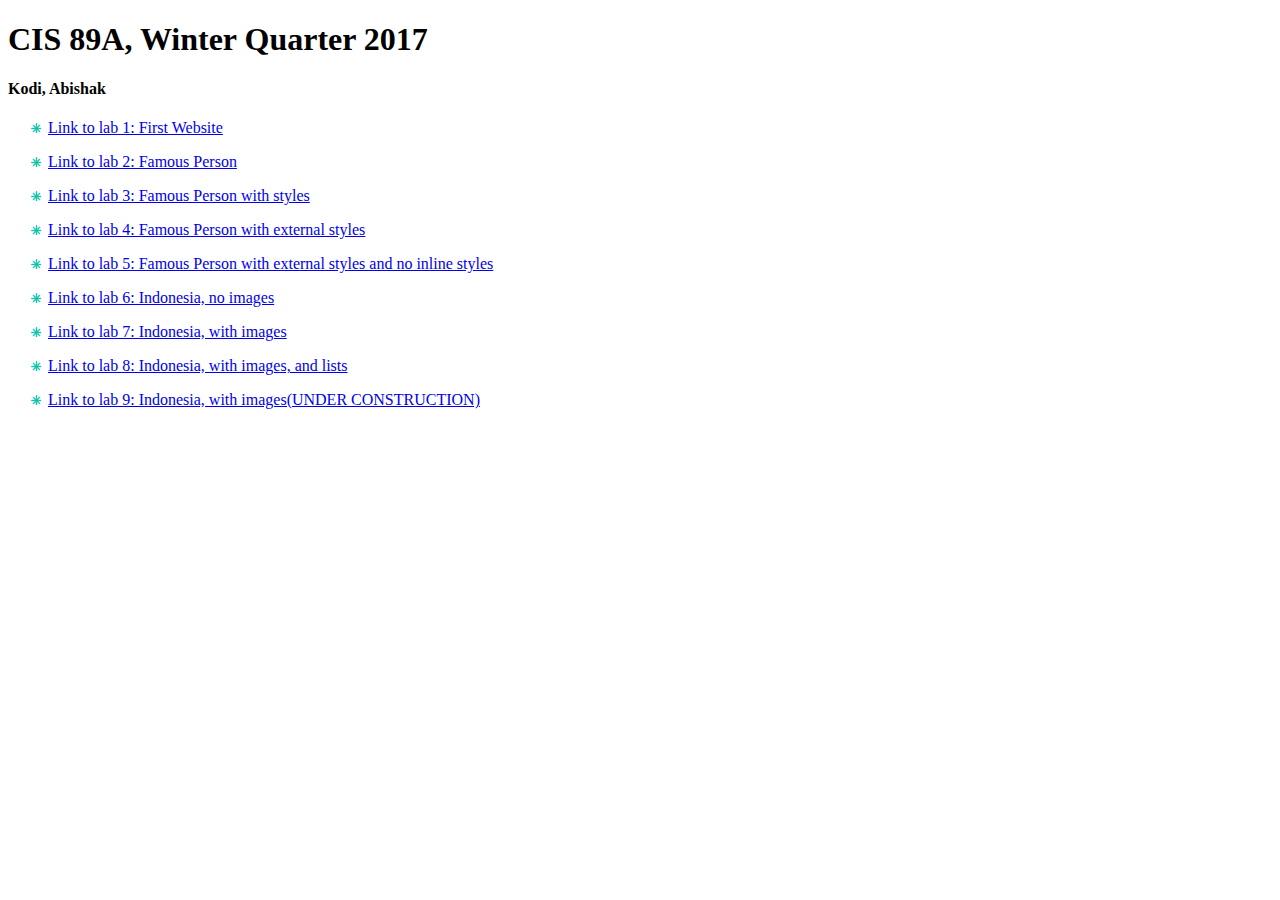
<file: index.html>
<!DOCTYPE html>
<html>
  <head>
    <meta charset="utf-8">
    <title></title>
  </head>
  <body>
<h1>CIS 89A, Winter Quarter 2017</h1>
<h4>Kodi, Abishak </h1>
<ul style="list-style-image:url(./images/starList.png);">
  <li><a href="./lab1.html"><p>Link to lab 1: First Website</p></a></li>
  <li><a href="./lab2.html"><p>Link to lab 2: Famous Person</p></a></li>
  <li><a href="./lab3.html"><p>Link to lab 3: Famous Person with styles</p></a></li>
  <li><a href="./lab4.html"><p>Link to lab 4: Famous Person with external styles</p></a></li>
  <li><a href="./lab5.html"><p>Link to lab 5: Famous Person with external styles and no inline styles</p></a></li>
  <li><a href="./lab6.html"><p>Link to lab 6: Indonesia, no images</p></a></li>
  <li><a href="./lab7.html"><p>Link to lab 7: Indonesia, with images</p></a></li>
  <li><a href="./lab8.html"><p>Link to lab 8: Indonesia, with images, and lists</p></a></li>
  <li><a href="./lab9.html"><p>Link to lab 9: Indonesia, with images(UNDER CONSTRUCTION)</p></a></li>

</ul>







  </body>
</html>
</file>
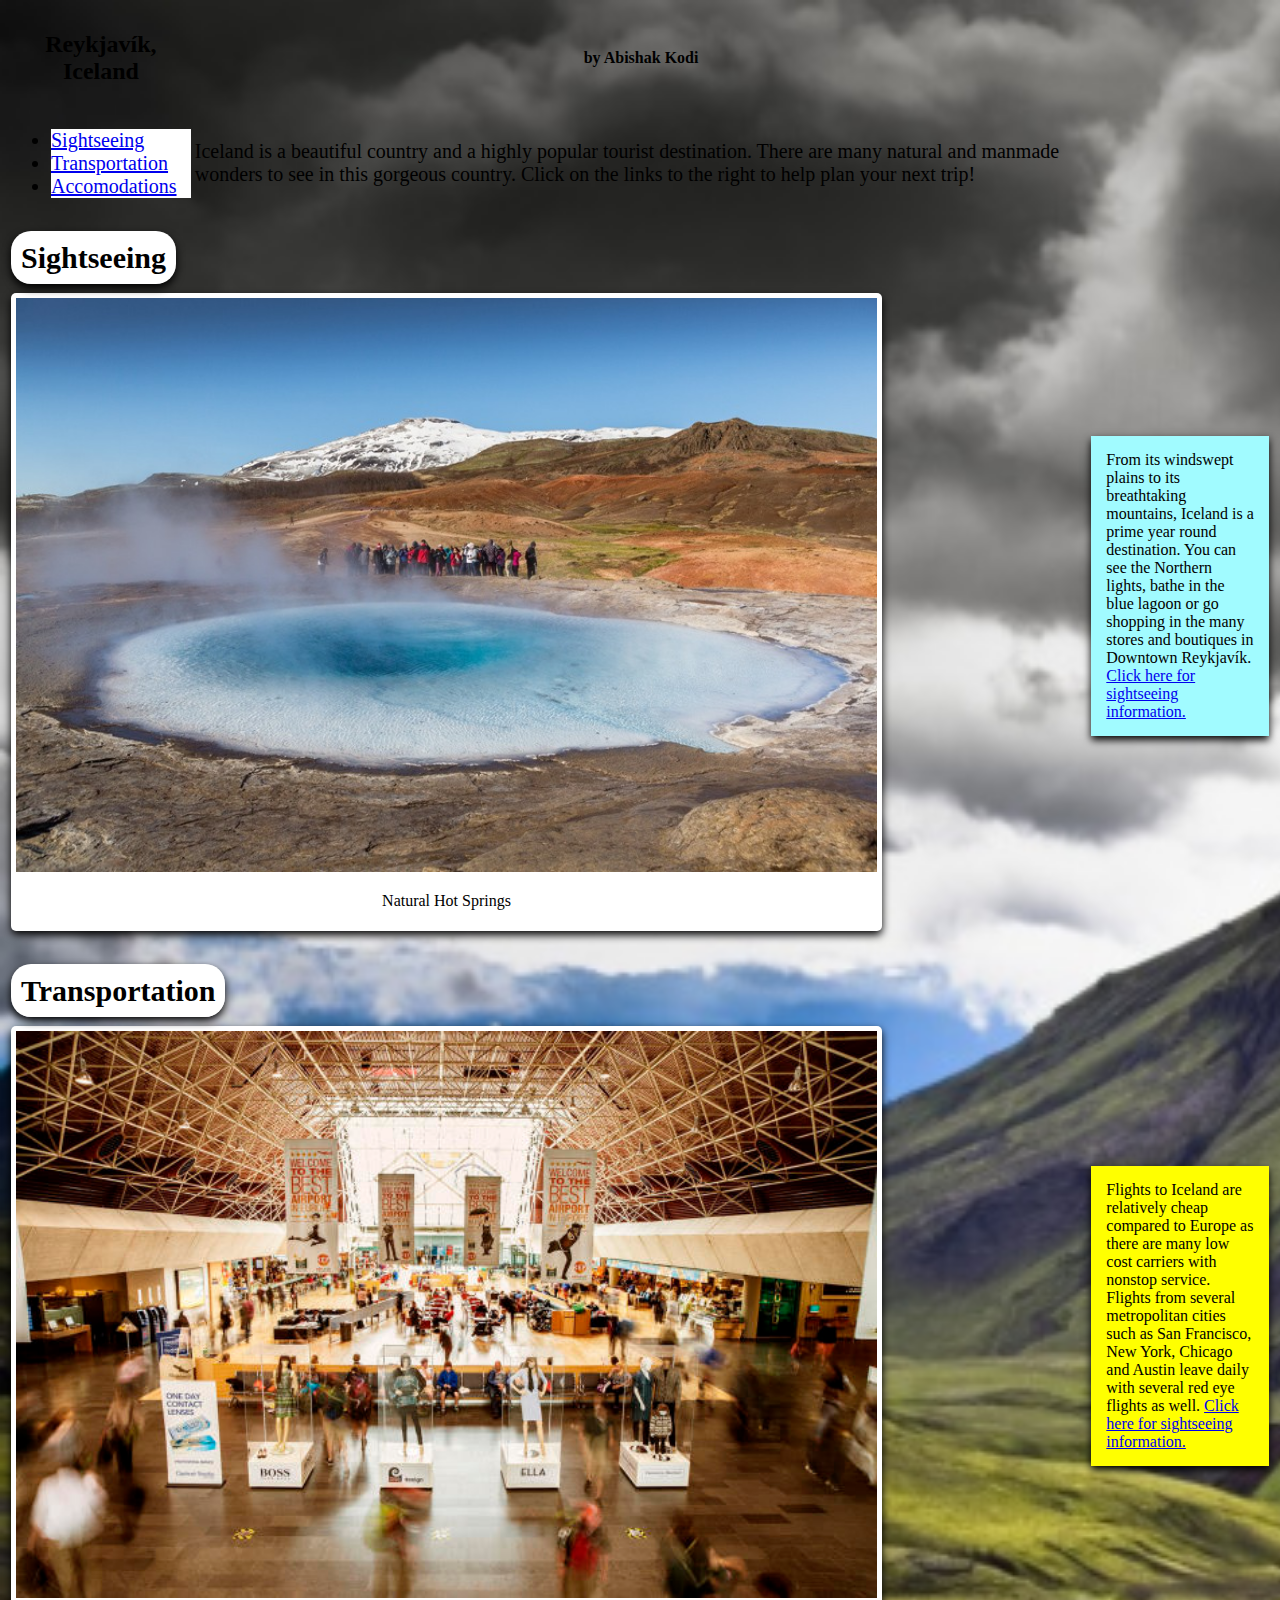
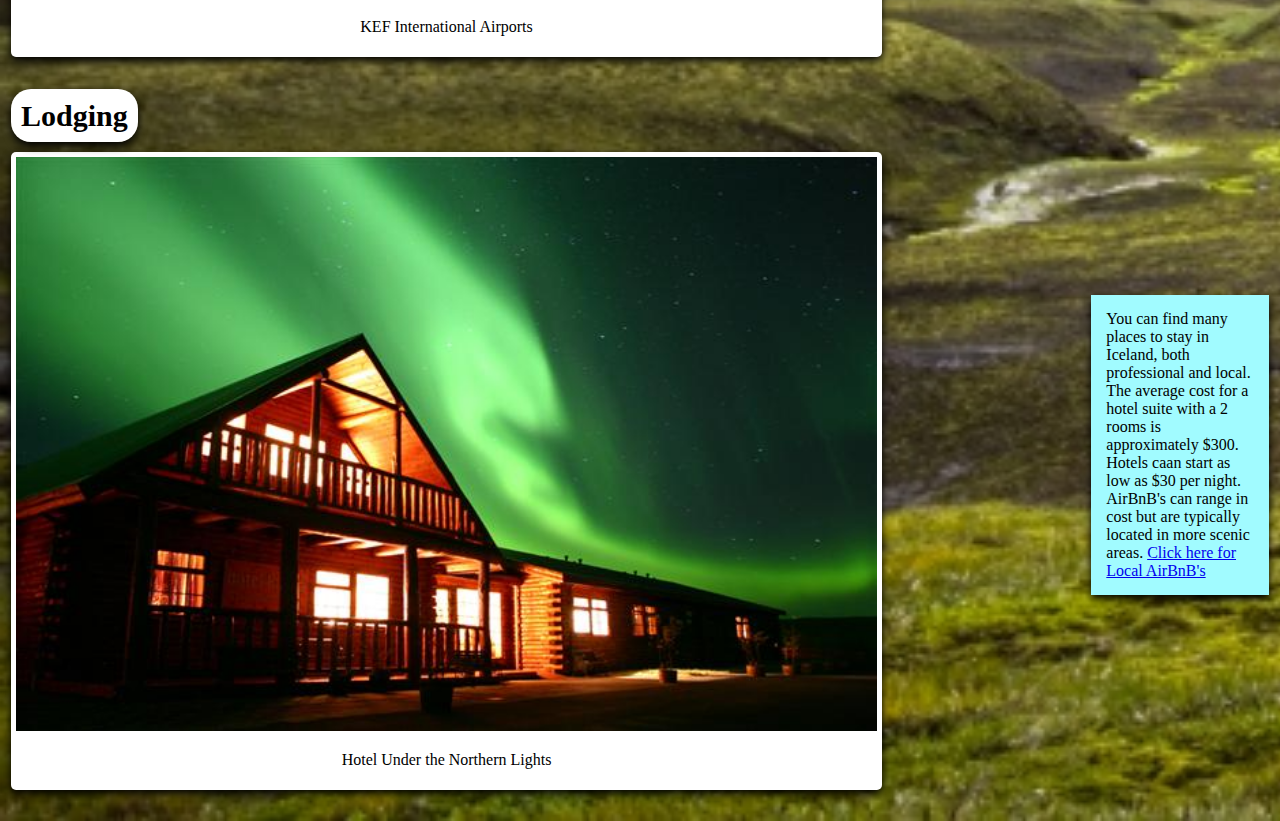
<file: final.html>
<!DOCTYPE html>
<html>
<head>
    <meta charset="utf-8">
    <link rel="stylesheet" type="text/css" href="final.css">

    <title> A visit to Iceland</title>
</head>
<body>
    <table>
        <tbody>
          <!-- First row, title and author -->
            <tr>
                <th>
                    <h2>Reykjavík, Iceland</h2>
                </th>
                <th>
                    <p id="author"> <span>by Abishak Kodi</span>
                    </p>
                </th>
            </tr>
            <!-- second row, index and small description -->
            <tr>
                <td>
                    <div class="bubble" style="font-size: 20px;">
                        <ul>
                            <li>
                                <span><a href="#sights"> Sightseeing </a></span>
                            </li>
                            <li>
                                <a href="#transport"> Transportation </a>
                            </li>
                            <li>
                                <a href="#lodging"> Accomodations </a>
                            </li>
                        </ul>
                    </div>

                </td>
                <td>
                    <div class="bubble" style="font-size: 20px;">
                        <p>
                            Iceland is a beautiful country and a highly popular tourist destination. There are many natural and manmade wonders to see in this gorgeous country. Click on the links to the right to help plan your next trip!
                        </p>
                    </div>
                </td>
            </tr>
            <!-- 1st row, image and sights -->
            <tr>
                <td colspan="2">
                    <a name="sights">
                        <h3>
              <span>Sightseeing</span>
            </h3>
                    </a>
                    <div class="polaroid">
                        <img src="images/hotsprings.jpg" alt="" style="width:100%">
                        <p>
                            Natural Hot Springs
                        </p>
                    </div>
                </td>
                <td>
                    <p class="description">From its windswept plains to its breathtaking mountains, Iceland is a prime year round destination. You can see the Northern lights, bathe in the blue lagoon or go shopping in the many stores and boutiques in Downtown Reykjavík. <br>                        <a href="https://www.tripadvisor.com/Attractions-g189952-Activities-Iceland.html"> Click here for sightseeing information.</a></p>
                </td>
            </tr>

            <tr>
                <td colspan="2">
                    <a name="transport">
                        <h3><span>Transportation
            </span></h3>
                    </a>
                    <div class="polaroid">
                        <img src="images/icelandAirport.jpg" alt="" style="width:100%">
                        <p>
                            KEF International Airports
                        </p>
                    </div>
                </td>
                <td>
                    <p class="description" style="background-color:yellow;">
                        Flights to Iceland are relatively cheap compared to Europe as there are many low cost carriers with nonstop service. Flights from several metropolitan cities such as San Francisco, New York, Chicago and Austin leave daily with several red eye flights
                        as well.
                        <a href="https://www.tripadvisor.com/Attractions-g189952-Activities-Iceland.html"> Click here for sightseeing information.</a></p>
                </td>
            </tr>
            <tr>
              <td colspan="2">
                  <a name="lodging">
                      <h3>
                        <span>Lodging
                            </span>
                      </h3>
                  </a>
                  <div class="polaroid">
                      <img src="images/icelandHotel.jpg" alt="" style="width:100%">
                      <p>
                          Hotel Under the Northern Lights
                      </p>
                  </div>
              </td>
                <td>
                    <p class="description">
                      You can find many places to stay in Iceland, both professional and local. The average cost for a hotel suite with a 2 rooms is approximately $300. Hotels caan start as low as $30 per night. AirBnB's can range in cost but are typically located in more scenic areas.
                        <a href="https://www.airbnb.com/s/Reykjav%C3%ADk--Iceland/homes?adults=2&guests=2&ne_lat=64.16581961570753&ne_lng=-21.79923265731577&search_by_map=true&sw_lat=64.07912534604657&sw_lng=-21.98325365340952&zoom=12&allow_override%5B%5D=&s_tag=ZtmU-1Yn">Click here for Local AirBnB's</a>
                    </p>

                </td>
            </tr>
        </tbody>
    </table>
</body>

</html>
</file>
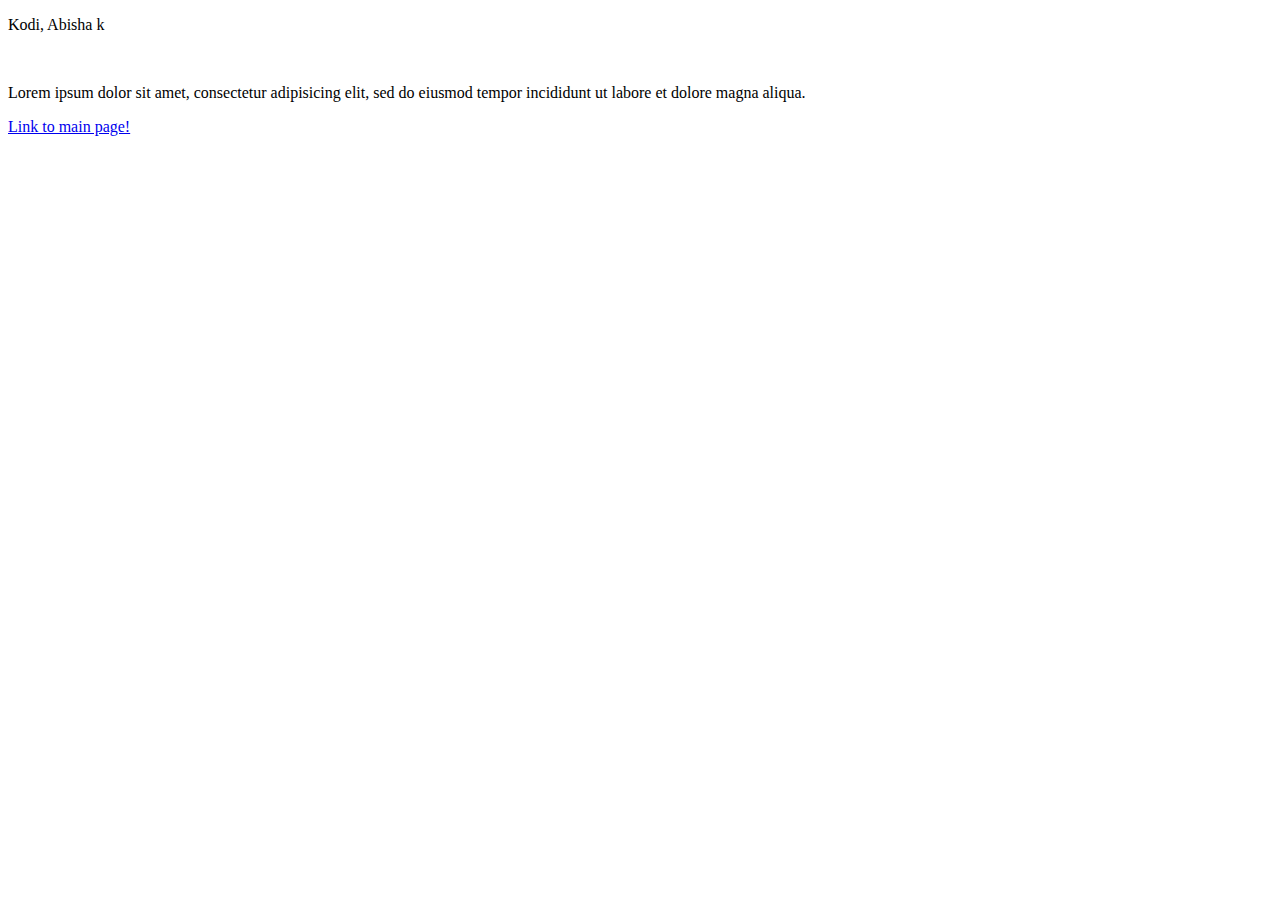
<file: lab1.html>
<!DOCTYPE html>
<html>
  <head>
    <meta charset="utf-8">
    <title> Lab 1</title>
  </head>
  <body>
    <p> Kodi, Abisha k</p>
    <br>
    <p>Lorem ipsum dolor sit amet, consectetur adipisicing elit, sed do eiusmod
      tempor incididunt ut labore et dolore magna aliqua.
    </body>

    <a href="./index.html"><p>Link to main page!</p></a>

</html>
</file>
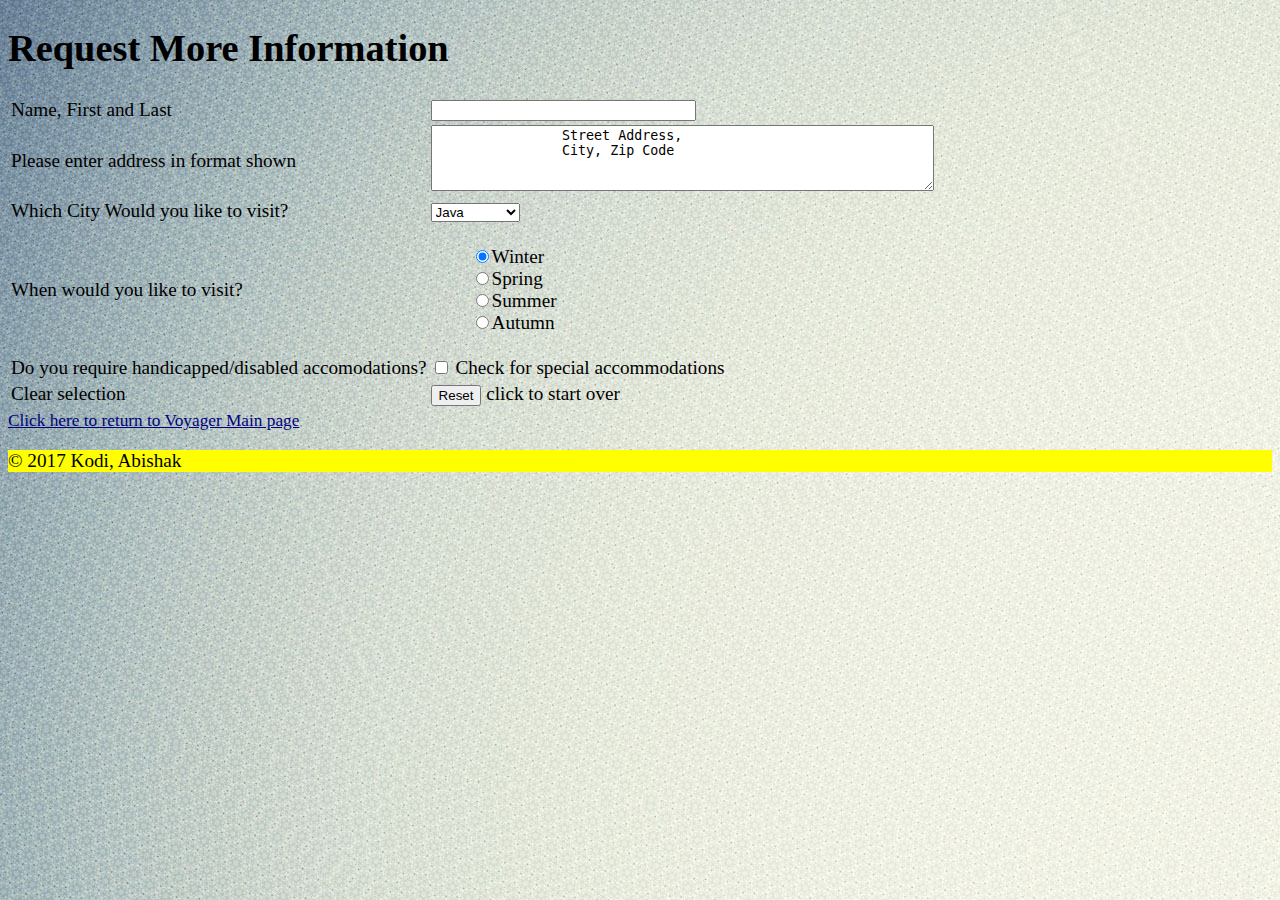
<file: lab10.html>
<!DOCTYPE html>
<html>

<head>
  <meta charset="utf-8">
  <title></title>
  <link rel="stylesheet" type="text/css" href="lab9.css">
</head>

<body>
  <div class="main">
    <h1>Request More Information</h1>
    <form>
      <table>
        <tbody>
          <tr>
            <td>Name, First and Last <br>
            </td>
            <td>
              <input type="text" name="phone" size="30" maxlength="45">
            </td>
          </tr>

          <tr>
            <td>Please enter address in format shown<br>
            </td>
            <td>
              <textarea name="address" rows="4" cols="60">
                Street Address,
                City, Zip Code
              </textarea>

            </td>
          </tr>

          <tr>
            <td>Which City Would you like to visit?<br>
            </td>
            <td>
              <select>
                <option value="Java">Java</option>
                <option value="Bali">Bali</option>
                <option value="Sumatra">Sumatra</option>
                <option value="Kalimantan">Kalimantan</option>
                <option value="Timor">Timor</option>
              </select>
            </td>
          </tr>

          <tr>
            <td>When would you like to visit?<br>
            </td>
            <td>
              <ul style="list-style-position: outside; list-style-type: none;">
                <li><input type="radio" name="season" value="Winter" checked="checked">Winter</li>
                <li><input type="radio" name="season" value="Spring">Spring</li>
                <li><input type="radio" name="season" value="Summer">Summer</li>
                <li><input type="radio" name="season" value="Autumn" >Autumn</li>
              </ul>
            </td>
          </tr>

          <tr>
            <td>Do you require handicapped/disabled accomodations?<br>
            </td>
            <td>
              <input type="checkbox" name="handicap" value="provide-accomodations"> Check for special accommodations
            </tr>

            <tr>
              <td>Clear selection<br>
              </td>
              <td>
                <input type="reset" name="reset"> click to start over
              </td>
            </tr>
          </tbody>
        </table>
      </form>
      <a href="http://voyager.deanza.edu/~avkodi/">Click here to return to Voyager Main page</a>
      <div class="">
        <p>  © 2017 Kodi, Abishak
        </p>
      </div>
    </body>

    </html>
</file>
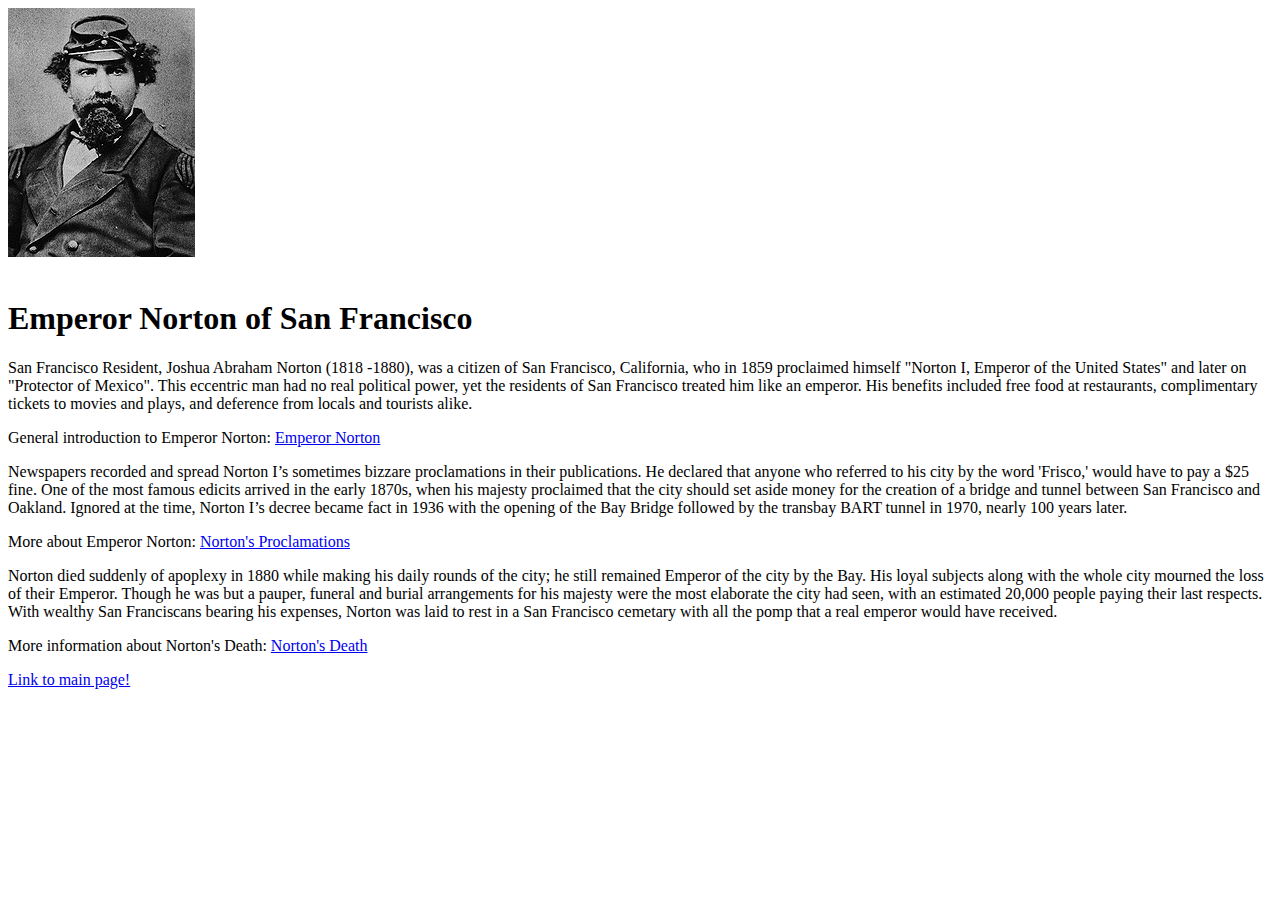
<file: lab2.html>
<!DOCTYPE html>
<html>
  <head>
    <meta charset="utf-8">
    <title>Emperor Norton</title>
  </head>
  <body>
    <img src="./images/Norton.jpg" alt="Emperor Norton Portrait">
    <br>
    <br>
    <h1>Emperor Norton of San Francisco</h1>
    <p>San Francisco Resident, Joshua Abraham Norton (1818 -1880), was a citizen of San Francisco, California, who in 1859 proclaimed himself "Norton I, Emperor of the United States" and later on "Protector of Mexico". This eccentric man had no real political power, yet the residents of San Francisco treated him like an emperor. His benefits included free food at restaurants, complimentary tickets to movies and plays, and deference from locals and tourists alike. </p>

    <p>General introduction to Emperor Norton: <a href="https://en.wikipedia.org/wiki/Emperor_Norton"> Emperor Norton </a> </p>

    <p>Newspapers recorded and spread Norton I’s sometimes bizzare proclamations in their publications. He declared that anyone who referred to his city by the word 'Frisco,' would have to pay a $25 fine. One of the most famous edicits arrived in the early 1870s, when his majesty proclaimed that the city should set aside money for the creation of a bridge and tunnel between San Francisco and Oakland. Ignored at the time, Norton I’s decree became fact in 1936 with the opening of the Bay Bridge followed by the transbay BART tunnel in 1970, nearly 100 years later.</p>
    <p> More about Emperor Norton:  <a href="http://www.history.com/news/the-strange-case-of-emperor-norton-i-of-the-united-states"> Norton's Proclamations </a> </p>



    <p> Norton died suddenly of apoplexy in 1880 while making his daily rounds of the city; he still remained Emperor of the city by the Bay. His loyal subjects along with the whole city mourned the loss of their Emperor. Though he was but a pauper, funeral and burial arrangements for his majesty were the most elaborate the city had seen, with an estimated 20,000 people paying their last respects. With wealthy San Franciscans bearing his expenses, Norton was laid to rest in a San Francisco cemetary with all the pomp that a real emperor would have received.
    </p>
    <p> More information about Norton's Death: <a href="http://webcache.googleusercontent.com/search?q=cache:http://www.sfhistoryencyclopedia.com/articles/n/nortonJoshua.html"> Norton's Death </a></p>

    <a href="./index.html"><p>Link to main page!</p></a>

  </body>
</html>
</file>
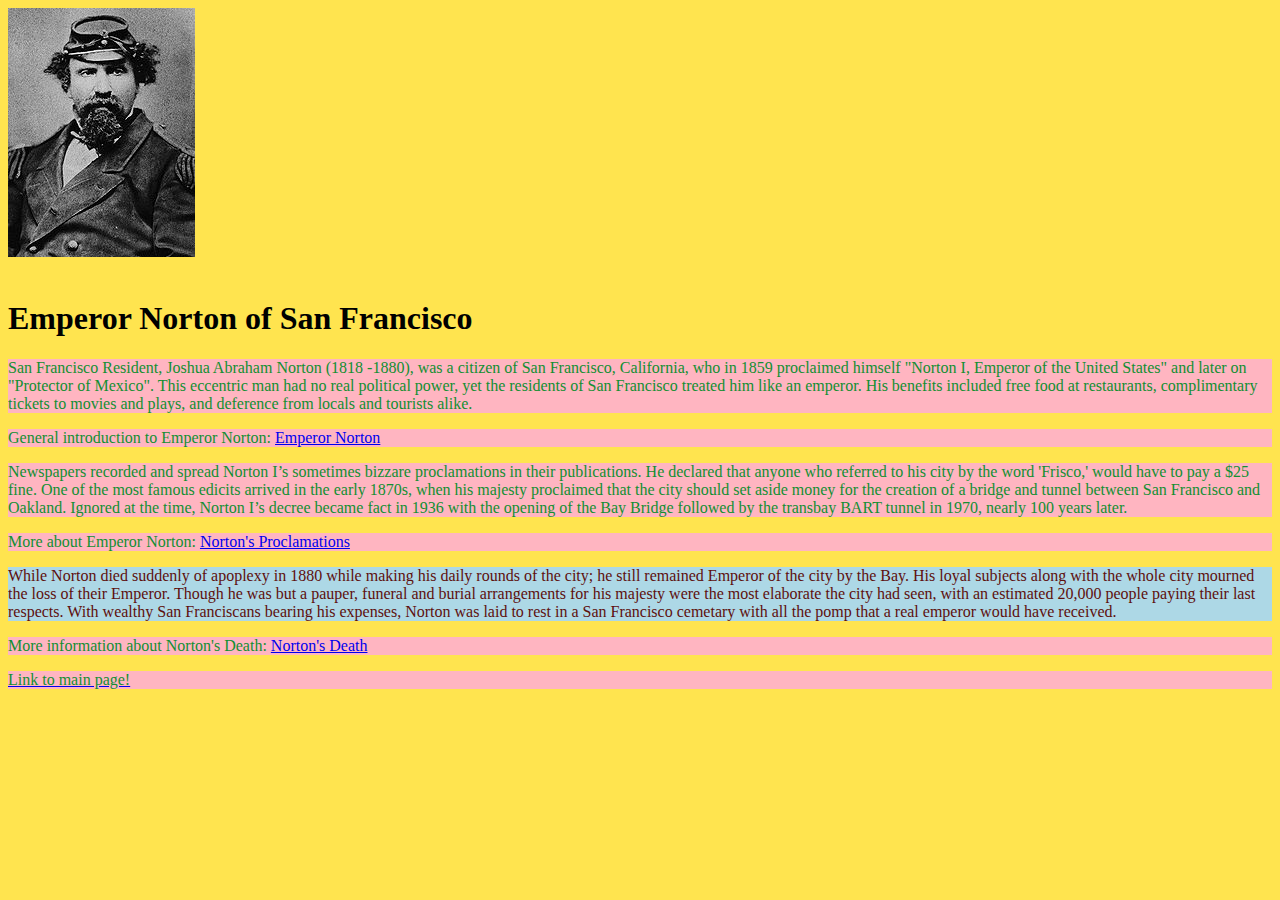
<file: lab3.html>
<!DOCTYPE html>
<html>
  <head>
    <style media="screen">
      body { background-color: #ffe44f;} /*changes background color of body*/
      p{background-color: #ffb5c1; /*changes background color of paragraphs*/
      color: #128f32;} /*changes txt color of paragraphs*/
    </style>
    <meta charset="utf-8">
    <title>Emperor Norton</title>
  </head>
  <body>
    <img src="./images/Norton.jpg" alt="Emperor Norton Portrait">
    <br>
    <br>
    <h1>Emperor Norton of San Francisco</h1>
    <p>San Francisco Resident, Joshua Abraham Norton (1818 -1880), was a citizen of San Francisco, California, who in 1859 proclaimed himself "Norton I, Emperor of the United States" and later on "Protector of Mexico". This eccentric man had no real political power, yet the residents of San Francisco treated him like an emperor. His benefits included free food at restaurants, complimentary tickets to movies and plays, and deference from locals and tourists alike. </p>

    <p>General introduction to Emperor Norton: <a href="https://en.wikipedia.org/wiki/Emperor_Norton"> Emperor Norton </a> </p>

    <p>Newspapers recorded and spread Norton I’s sometimes bizzare proclamations in their publications. He declared that anyone who referred to his city by the word 'Frisco,' would have to pay a $25 fine. One of the most famous edicits arrived in the early 1870s, when his majesty proclaimed that the city should set aside money for the creation of a bridge and tunnel between San Francisco and Oakland. Ignored at the time, Norton I’s decree became fact in 1936 with the opening of the Bay Bridge followed by the transbay BART tunnel in 1970, nearly 100 years later.</p>
    <p> More about Emperor Norton:  <a href="http://www.history.com/news/the-strange-case-of-emperor-norton-i-of-the-united-states"> Norton's Proclamations </a> </p>



    <p style="background-color:#ADD8E6;color: #5D0F0D;"> While Norton died suddenly of apoplexy in 1880 while making his daily rounds of the city; he still remained Emperor of the city by the Bay. His loyal subjects along with the whole city mourned the loss of their Emperor. Though he was but a pauper, funeral and burial arrangements for his majesty were the most elaborate the city had seen, with an estimated 20,000 people paying their last respects. With wealthy San Franciscans bearing his expenses, Norton was laid to rest in a San Francisco cemetary with all the pomp that a real emperor would have received.
    </p> <!-- inline style overrides internal style in head-->
    <p> More information about Norton's Death: <a href="http://webcache.googleusercontent.com/search?q=cache:http://www.sfhistoryencyclopedia.com/articles/n/nortonJoshua.html"> Norton's Death </a></p>

    <a href="./index.html"><p>Link to main page!</p></a>

  </body>
</html>
</file>
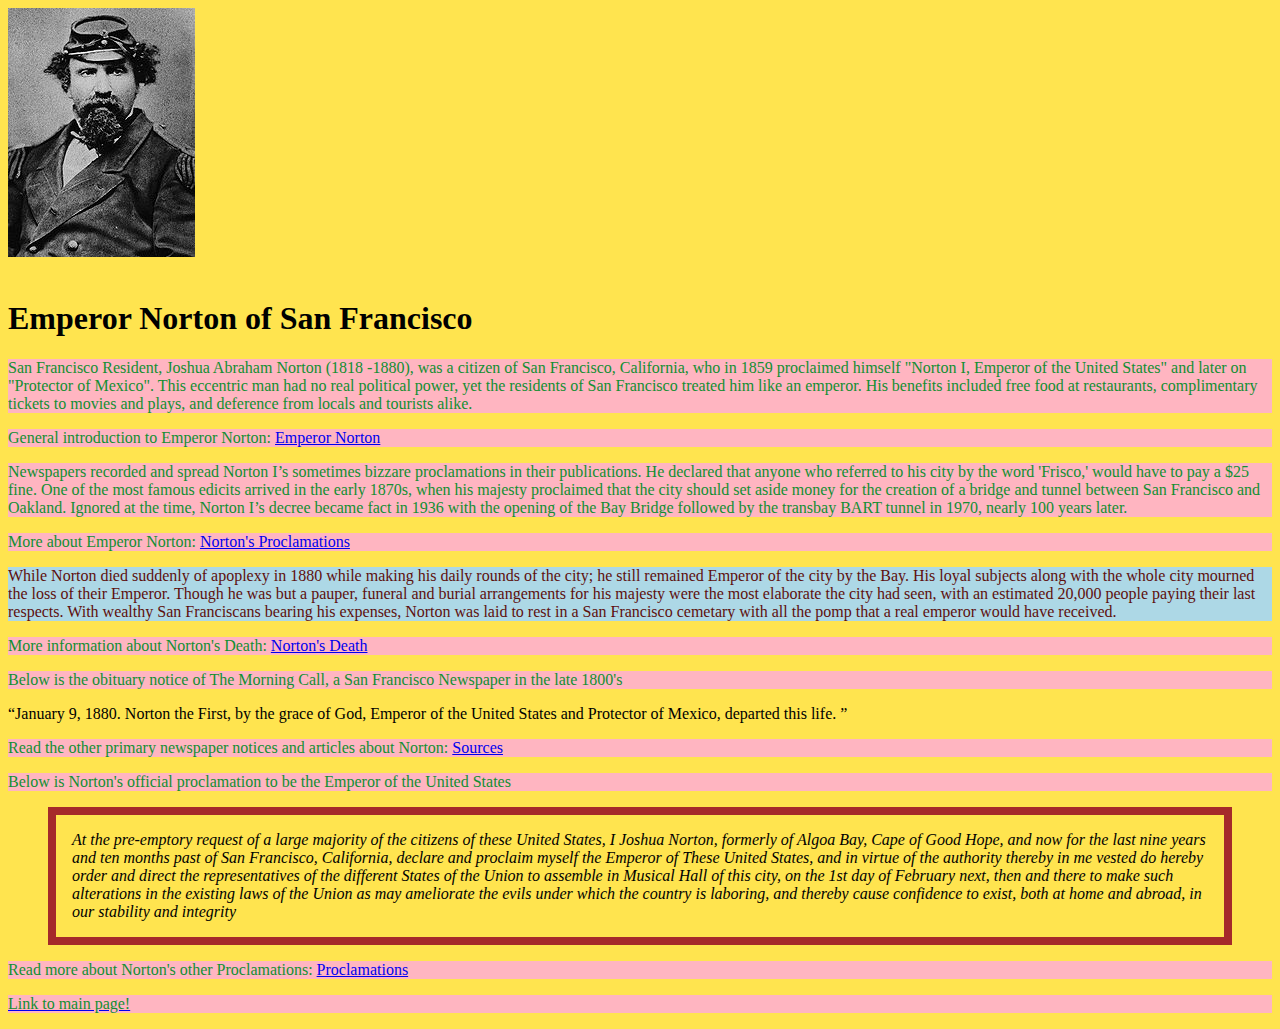
<file: lab4.html>
<!DOCTYPE html>
<html>
<head>
  <link rel="stylesheet" type="text/css" href="lab4.css">

  <style media="screen">
  #blockQuote {border-style: solid;
    border-color: brown;
    border-width: 8px;
    padding: 16px;
    font-style: italic;}
    </style>
    <meta charset="utf-8">
    <title>Emperor Norton</title>
  </head>
  <body>
    <img src="./images/Norton.jpg" alt="Emperor Norton Portrait">
    <br>
    <br>
    <h1>Emperor Norton of San Francisco</h1>
    <p>San Francisco Resident, Joshua Abraham Norton (1818 -1880), was a citizen of San Francisco, California, who in 1859 proclaimed himself "Norton I, Emperor of the United States" and later on "Protector of Mexico". This eccentric man had no real political power, yet the residents of San Francisco treated him like an emperor. His benefits included free food at restaurants, complimentary tickets to movies and plays, and deference from locals and tourists alike. </p>

    <p>General introduction to Emperor Norton: <a href="https://en.wikipedia.org/wiki/Emperor_Norton"> Emperor Norton </a> </p>

    <p>Newspapers recorded and spread Norton I’s sometimes bizzare proclamations in their publications. He declared that anyone who referred to his city by the word 'Frisco,' would have to pay a $25 fine. One of the most famous edicits arrived in the early 1870s, when his majesty proclaimed that the city should set aside money for the creation of a bridge and tunnel between San Francisco and Oakland. Ignored at the time, Norton I’s decree became fact in 1936 with the opening of the Bay Bridge followed by the transbay BART tunnel in 1970, nearly 100 years later.</p>
    <p> More about Emperor Norton:  <a href="http://www.history.com/news/the-strange-case-of-emperor-norton-i-of-the-united-states"> Norton's Proclamations </a> </p>



    <p id = "skyblue"> While Norton died suddenly of apoplexy in 1880 while making his daily rounds of the city; he still remained Emperor of the city by the Bay. His loyal subjects along with the whole city mourned the loss of their Emperor. Though he was but a pauper, funeral and burial arrangements for his majesty were the most elaborate the city had seen, with an estimated 20,000 people paying their last respects. With wealthy San Franciscans bearing his expenses, Norton was laid to rest in a San Francisco cemetary with all the pomp that a real emperor would have received.
    </p> <!-- inline style overrides internal style in head-->
    <p> More information about Norton's Death: <a href="http://webcache.googleusercontent.com/search?q=cache:http://www.sfhistoryencyclopedia.com/articles/n/nortonJoshua.html"> Norton's Death </a></p>

    <p>Below is the obituary notice of The Morning Call, a San Francisco Newspaper in the late 1800's </p>
    <q cite="http://www.sfmuseum.org/hist1/norton.html">January 9, 1880. Norton the First, by the grace of God, Emperor of the United States and Protector of Mexico, departed this life.
    </q>
    <p>Read the other primary newspaper notices and articles about Norton: <a href="http://www.sfmuseum.org/hist1/norton.html">Sources</a> </p>


    <p> Below is Norton's official proclamation to be the Emperor of the United States </p>
    <blockquote id = "blockQuote" cite="https://priceonomics.com/joshua-norton-emperor-of-the-united-states/">
      At the pre-emptory request of a large majority of the citizens of these United States, I Joshua Norton, formerly of Algoa Bay, Cape of Good Hope, and now for the last nine years and ten months past of San Francisco, California, declare and proclaim myself the Emperor of These United States, and in virtue of the authority thereby in me vested do hereby order and direct the representatives of the different States of the Union to assemble in Musical Hall of this city, on the 1st day of February next, then and there to make such alterations in the existing laws of the Union as may ameliorate the evils under which the country is laboring, and thereby cause confidence to exist, both at home and abroad, in our stability and integrity
    </blockquote>

    <p>Read more about Norton's other Proclamations: <a href="https://priceonomics.com/joshua-norton-emperor-of-the-united-states/"> Proclamations </a> </p>

    <a href="./index.html"><p>Link to main page!</p></a>

  </body>
  </html>
</file>
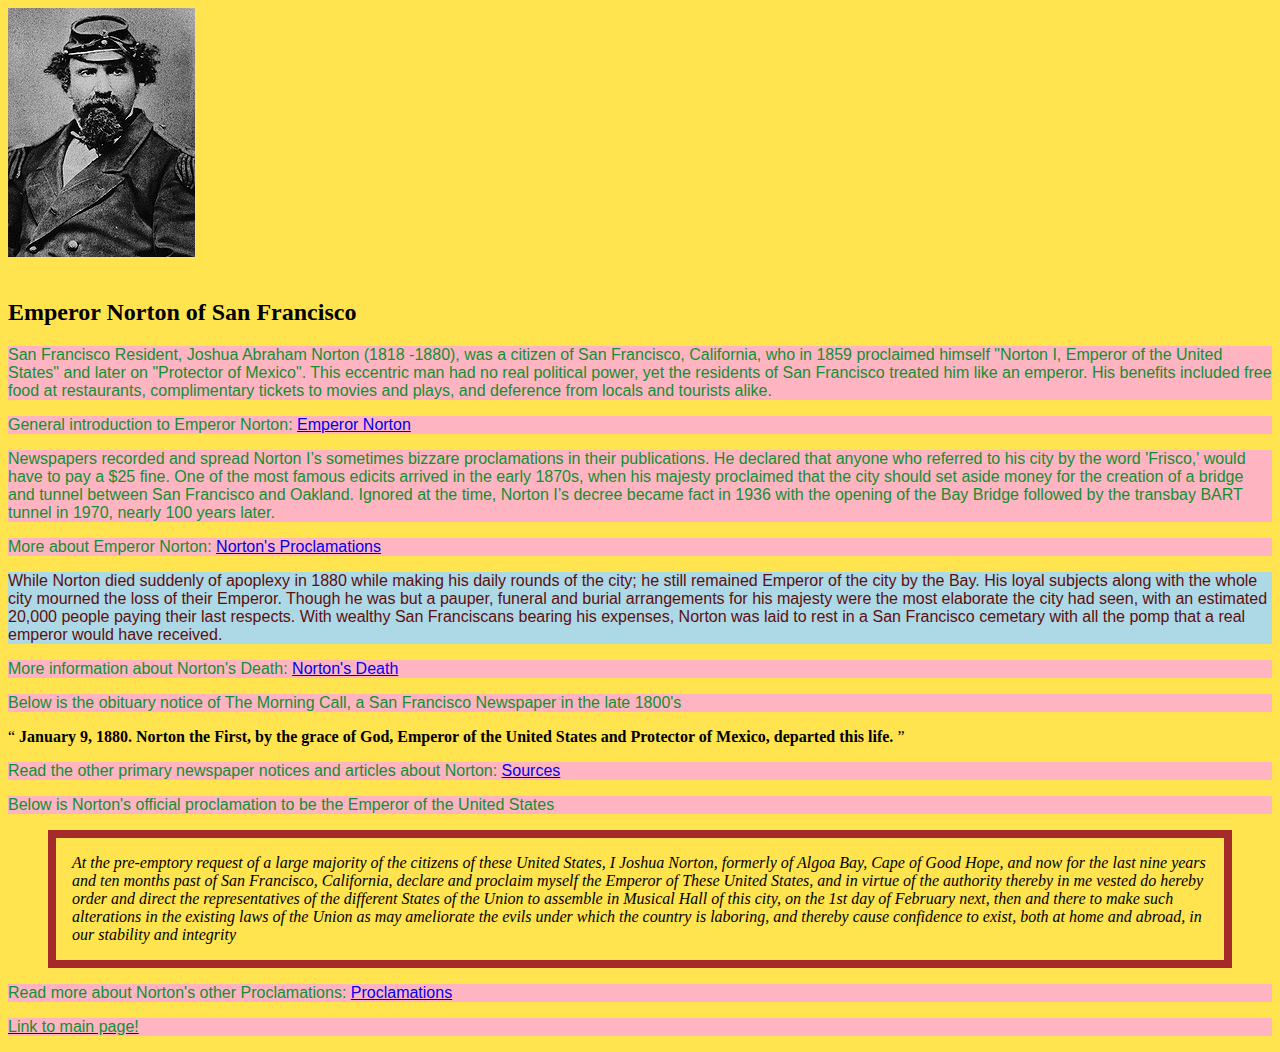
<file: lab5.html>
<!DOCTYPE html>
<html>
<head>
  <link rel="stylesheet" type="text/css" href="lab5.css">


    <meta charset="utf-8">
    <title>Emperor Norton</title>
  </head>
  <body>
    <img src="./images/Norton.jpg" alt="Emperor Norton Portrait">
    <br>
    <br>
    <h2>Emperor Norton of San Francisco</h2>
    <p>San Francisco Resident, Joshua Abraham Norton (1818 -1880), was a citizen of San Francisco, California, who in 1859 proclaimed himself "Norton I, Emperor of the United States" and later on "Protector of Mexico". This eccentric man had no real political power, yet the residents of San Francisco treated him like an emperor. His benefits included free food at restaurants, complimentary tickets to movies and plays, and deference from locals and tourists alike. </p>

    <p>General introduction to Emperor Norton: <a href="https://en.wikipedia.org/wiki/Emperor_Norton"> Emperor Norton </a> </p>

    <p>Newspapers recorded and spread Norton I’s sometimes bizzare proclamations in their publications. He declared that anyone who referred to his city by the word 'Frisco,' would have to pay a $25 fine. One of the most famous edicits arrived in the early 1870s, when his majesty proclaimed that the city should set aside money for the creation of a bridge and tunnel between San Francisco and Oakland. Ignored at the time, Norton I’s decree became fact in 1936 with the opening of the Bay Bridge followed by the transbay BART tunnel in 1970, nearly 100 years later.</p>
    <p> More about Emperor Norton:  <a href="http://www.history.com/news/the-strange-case-of-emperor-norton-i-of-the-united-states"> Norton's Proclamations </a> </p>



    <p id = "skyblue"> While Norton died suddenly of apoplexy in 1880 while making his daily rounds of the city; he still remained Emperor of the city by the Bay. His loyal subjects along with the whole city mourned the loss of their Emperor. Though he was but a pauper, funeral and burial arrangements for his majesty were the most elaborate the city had seen, with an estimated 20,000 people paying their last respects. With wealthy San Franciscans bearing his expenses, Norton was laid to rest in a San Francisco cemetary with all the pomp that a real emperor would have received.
    </p> <!-- inline style overrides internal style in head-->
    <p> More information about Norton's Death: <a href="http://webcache.googleusercontent.com/search?q=cache:http://www.sfhistoryencyclopedia.com/articles/n/nortonJoshua.html"> Norton's Death </a></p>

    <p> Below is the obituary notice of The Morning Call, a San Francisco Newspaper in the late 1800's </p>
    <q cite="http://www.sfmuseum.org/hist1/norton.html">
      <b>January 9, 1880. Norton the First, by the grace of God, Emperor of the United States and Protector of Mexico, departed this life.
    </b>
  </q>
    <p>Read the other primary newspaper notices and articles about Norton: <a href="http://www.sfmuseum.org/hist1/norton.html">Sources</a> </p>


    <p> Below is Norton's official proclamation to be the Emperor of the United States </p>
    <blockquote id = "blockQuote" cite="https://priceonomics.com/joshua-norton-emperor-of-the-united-states/">
      At the pre-emptory request of a large majority of the citizens of these United States, I Joshua Norton, formerly of Algoa Bay, Cape of Good Hope, and now for the last nine years and ten months past of San Francisco, California, declare and proclaim myself the Emperor of These United States, and in virtue of the authority thereby in me vested do hereby order and direct the representatives of the different States of the Union to assemble in Musical Hall of this city, on the 1st day of February next, then and there to make such alterations in the existing laws of the Union as may ameliorate the evils under which the country is laboring, and thereby cause confidence to exist, both at home and abroad, in our stability and integrity
    </blockquote>

    <p>Read more about Norton's other Proclamations: <a href="https://priceonomics.com/joshua-norton-emperor-of-the-united-states/"> Proclamations </a> </p>

    <a href="./index.html"><p>Link to main page!</p></a>

  </body>
  </html>
</file>
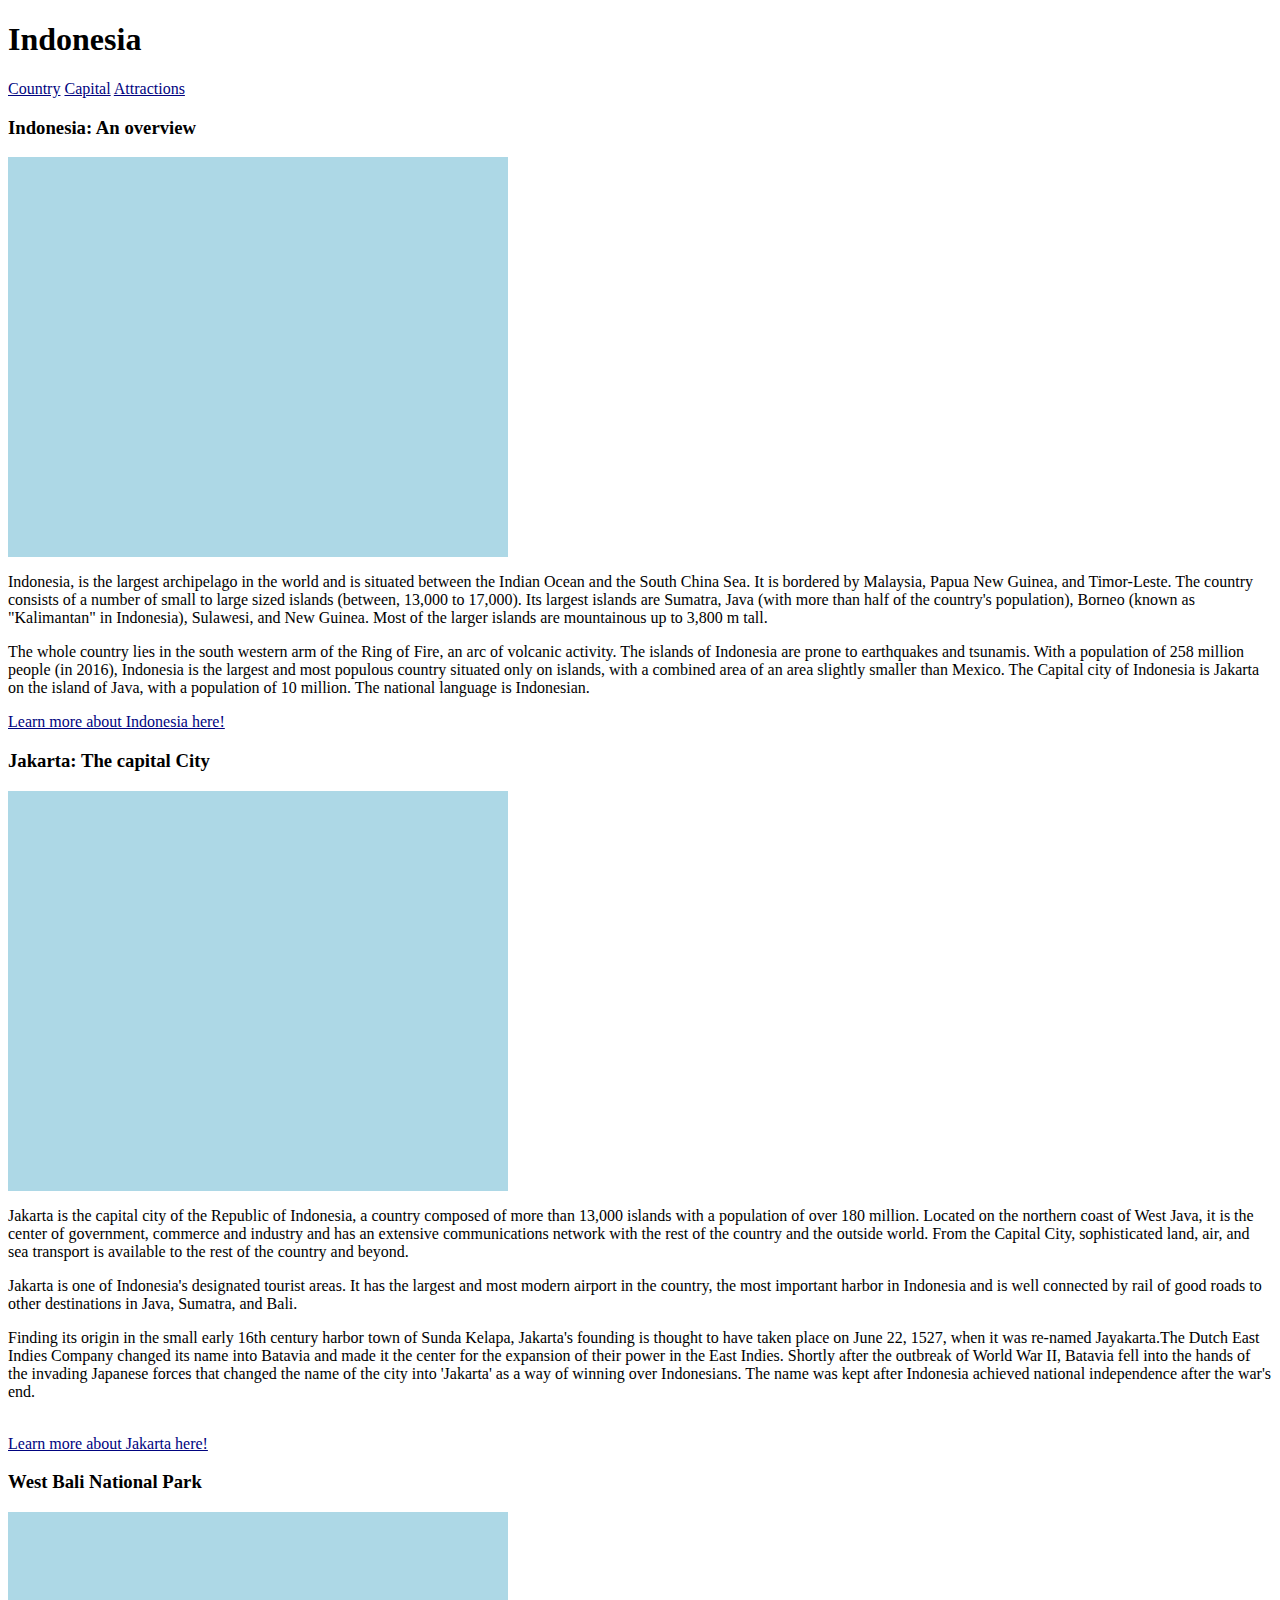
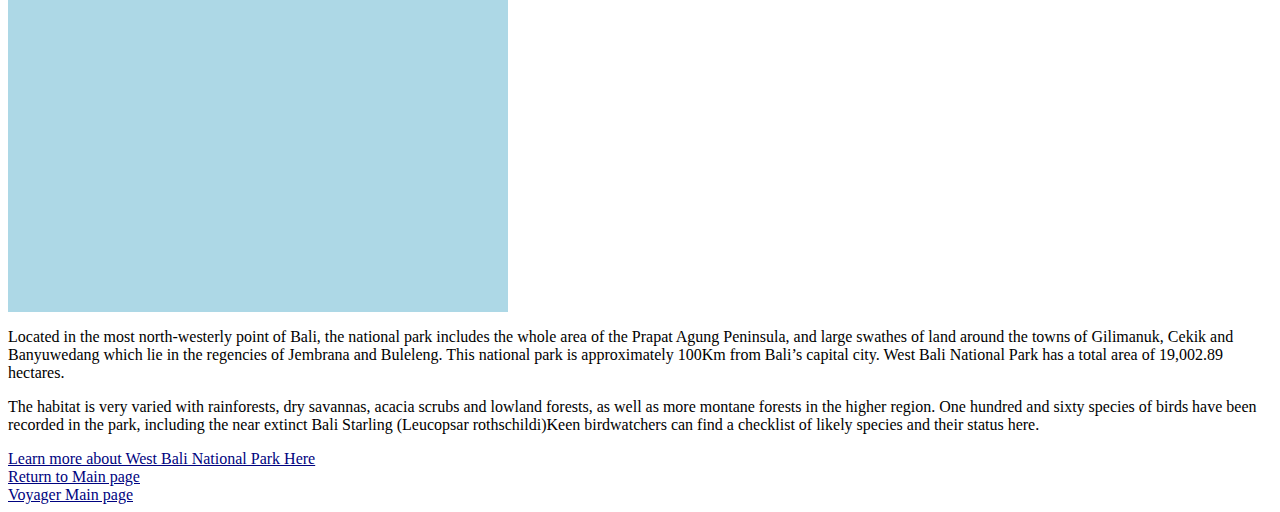
<file: lab6.html>
<!DOCTYPE html>
<html>
<meta charset="utf-8">
<title>Indonesia</title>
<link rel="stylesheet" type="text/css" href="lab6.css">
</head>

<body>
    <h1> Indonesia
  </h1>
    <a href="#country">Country</a>
    <a href="#capital">Capital</a>
    <a href="#attractions">Attractions</a>

    <h3 id="country"> Indonesia: An overview </h3>
    <div class="windowpane"></div>
    <p>
        Indonesia, is the largest archipelago in the world and is situated between the Indian Ocean and the South China Sea. It is bordered by Malaysia, Papua New Guinea, and Timor-Leste. The country consists of a number of small to large sized islands (between,
        13,000 to 17,000). Its largest islands are Sumatra, Java (with more than half of the country's population), Borneo (known as "Kalimantan" in Indonesia), Sulawesi, and New Guinea. Most of the larger islands are mountainous up to 3,800 m tall.
    </p>

    <p>
        The whole country lies in the south western arm of the Ring of Fire, an arc of volcanic activity. The islands of Indonesia are prone to earthquakes and tsunamis. With a population of 258 million people (in 2016), Indonesia is the largest and most populous
        country situated only on islands, with a combined area of an area slightly smaller than Mexico. The Capital city of Indonesia is Jakarta on the island of Java, with a population of 10 million. The national language is Indonesian.


    </p>

    <a href="http://www.nationsonline.org/oneworld/indonesia.htm"> Learn more about Indonesia here! </a>
    <h3 id="capital"> Jakarta: The capital City </h3>
    <div class="windowpane"></div>

    <p>
        Jakarta is the capital city of the Republic of Indonesia, a country composed of more than 13,000 islands with a population of over 180 million. Located on the northern coast of West Java, it is the center of government, commerce and industry and has an
        extensive communications network with the rest of the country and the outside world. From the Capital City, sophisticated land, air, and sea transport is available to the rest of the country and beyond.
    </p>
    <p>
        Jakarta is one of Indonesia's designated tourist areas. It has the largest and most modern airport in the country, the most important harbor in Indonesia and is well connected by rail of good roads to other destinations in Java, Sumatra, and Bali.

    </p>

    <p>
        Finding its origin in the small early 16th century harbor town of Sunda Kelapa, Jakarta's founding is thought to have taken place on June 22, 1527, when it was re-named Jayakarta.The Dutch East Indies Company changed its name into Batavia and made it
        the center for the expansion of their power in the East Indies. Shortly after the outbreak of World War II, Batavia fell into the hands of the invading Japanese forces that changed the name of the city into 'Jakarta' as a way of winning over Indonesians.
        The name was kept after Indonesia achieved national independence after the war's end.
    </p>

    <br>

    <a href="http://www.indonesia-tourism.com/jakarta/"> Learn more about Jakarta here!</a>

    <h3 id="attractions">West Bali National Park </h3>
    <div class="windowpane"></div>

    <p>
        Located in the most north-westerly point of Bali, the national park includes the whole area of the Prapat Agung Peninsula, and large swathes of land around the towns of Gilimanuk, Cekik and Banyuwedang which lie in the regencies of Jembrana and Buleleng.
        This national park is approximately 100Km from Bali’s capital city. West Bali National Park has a total area of 19,002.89 hectares.
    </p>
    <p>
        The habitat is very varied with rainforests, dry savannas, acacia scrubs and lowland forests, as well as more montane forests in the higher region. One hundred and sixty species of birds have been recorded in the park, including the near extinct Bali
        Starling (Leucopsar rothschildi)Keen birdwatchers can find a checklist of likely species and their status here.

    </p>

    <a href="http://www.indonesia.travel/en/destination/area/west-bali-national-park">Learn more about West Bali National Park Here</a>

    <br>

    <a href="/"> Return to Main page</a>
    <br>
    <a href="http://voyager.deanza.edu/~avkodi/"> Voyager Main page</a>


</body>

</html>
</file>
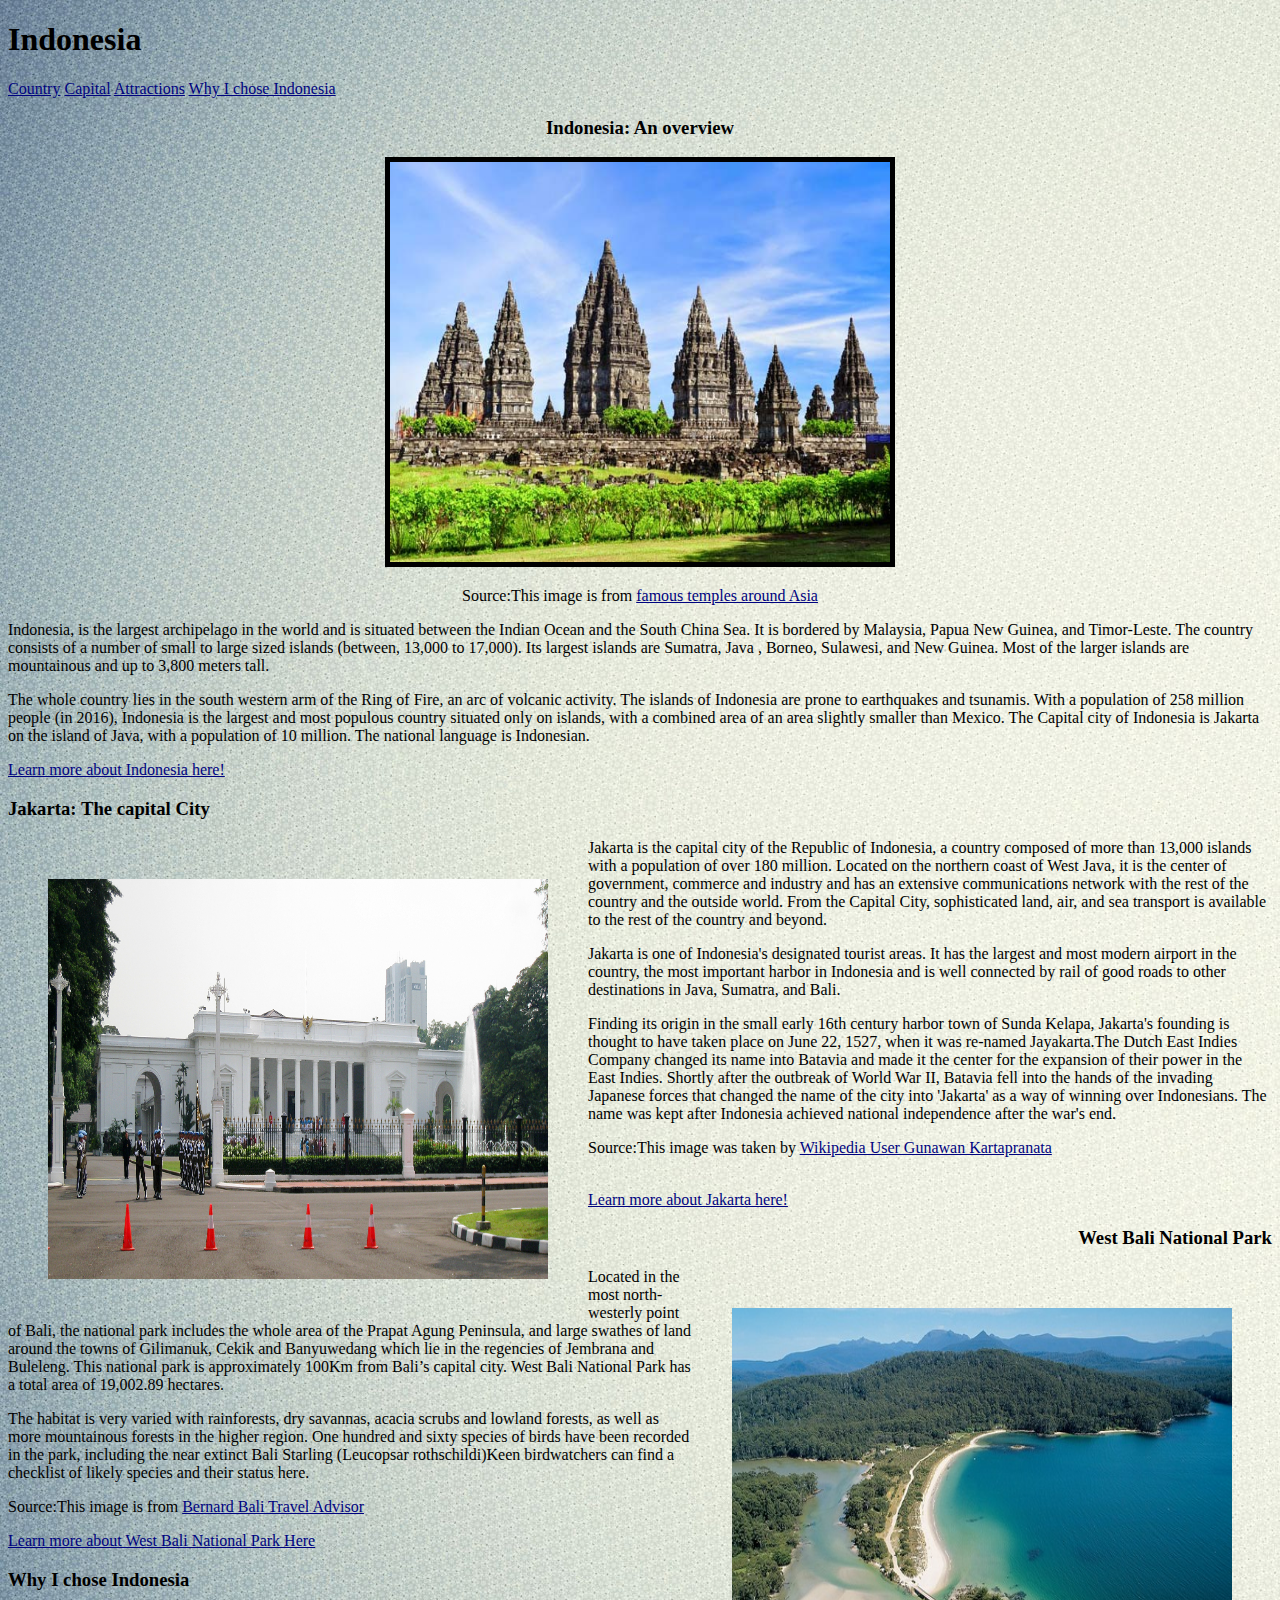
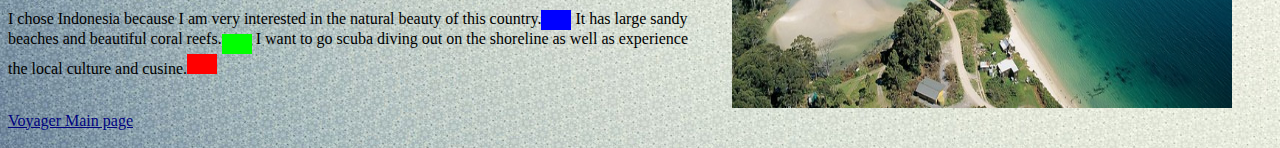
<file: lab7.html>
<!DOCTYPE html>
<html>
<meta charset="utf-8">
<title>Indonesia</title>
<link rel="stylesheet" type="text/css" href="lab7.css">
</head>

<body>
    <h1> Indonesia
  </h1>
    <a href="#country">Country</a>
    <a href="#capital">Capital</a>
    <a href="#attractions">Attractions</a>
    <a href="#interest">Why I chose Indonesia</a>

    <h3 id="country"> Indonesia: An overview </h3>
    <div style="  text-align: center;
"><img id="temple" src="images/javaTemple.jpg" alt="Java Temple" width="500px" height="400px">
<p>Source:This image is from
  <a href="http://www.indiatvnews.com/lifestyle/news/famous-hindu-temples-outside-india-5042.html"> famous temples around Asia </a></p>
  </div>
    <p>
        Indonesia, is the largest archipelago in the world and is situated between the Indian Ocean and the South China Sea. It is bordered by Malaysia, Papua New Guinea, and Timor-Leste. The country consists of a number of small to large sized islands (between,
        13,000 to 17,000). Its largest islands are Sumatra, Java , Borneo, Sulawesi, and New Guinea. Most of the larger islands are mountainous and up to 3,800 meters tall.
    </p>

    <p>
        The whole country lies in the south western arm of the Ring of Fire, an arc of volcanic activity. The islands of Indonesia are prone to earthquakes and tsunamis. With a population of 258 million people (in 2016), Indonesia is the largest and most populous
        country situated only on islands, with a combined area of an area slightly smaller than Mexico. The Capital city of Indonesia is Jakarta on the island of Java, with a population of 10 million. The national language is Indonesian.


    </p>

    <a href="http://www.nationsonline.org/oneworld/indonesia.htm"> Learn more about Indonesia here! </a>
    <h3 id="capital"> Jakarta: The capital City </h3>
    <div>
      <img src="images/jakartaPresidentialPalace.jpg" alt="palace" align="left" width="500px" height="400px" style="float: left; margin: 20px; padding: 20px;">
    </div>

    <p>
        Jakarta is the capital city of the Republic of Indonesia, a country composed of more than 13,000 islands with a population of over 180 million. Located on the northern coast of West Java, it is the center of government, commerce and industry and has an
        extensive communications network with the rest of the country and the outside world. From the Capital City, sophisticated land, air, and sea transport is available to the rest of the country and beyond.
    </p>
    <p>
        Jakarta is one of Indonesia's designated tourist areas. It has the largest and most modern airport in the country, the most important harbor in Indonesia and is well connected by rail of good roads to other destinations in Java, Sumatra, and Bali.

    </p>

    <p>
        Finding its origin in the small early 16th century harbor town of Sunda Kelapa, Jakarta's founding is thought to have taken place on June 22, 1527, when it was re-named Jayakarta.The Dutch East Indies Company changed its name into Batavia and made it
        the center for the expansion of their power in the East Indies. Shortly after the outbreak of World War II, Batavia fell into the hands of the invading Japanese forces that changed the name of the city into 'Jakarta' as a way of winning over Indonesians.
        The name was kept after Indonesia achieved national independence after the war's end.
    </p>
    <p>Source:This image was taken by  <a href="https://en.wikipedia.org/wiki/Merdeka_Palace">Wikipedia User Gunawan Kartapranata </a>
    </p>

    <br>

    <a href="http://www.indonesia-tourism.com/jakarta/"> Learn more about Jakarta here!</a>

    <h3 id="attractions" style="text-align:right;">West Bali National Park </h3>
    <div>
      <img src="images/baliNationalPark.jpg" width="500px" height="400px" style="float: right; margin: 10px; padding: 30px;" alt="park">

    </div>

    <p>
        Located in the most north-westerly point of Bali, the national park includes the whole area of the Prapat Agung Peninsula, and large swathes of land around the towns of Gilimanuk, Cekik and Banyuwedang which lie in the regencies of Jembrana and Buleleng.
        This national park is approximately 100Km from Bali’s capital city. West Bali National Park has a total area of 19,002.89 hectares.
    </p>
    <p>
        The habitat is very varied with rainforests, dry savannas, acacia scrubs and lowland forests, as well as more mountainous forests in the higher region. One hundred and sixty species of birds have been recorded in the park, including the near extinct Bali
        Starling (Leucopsar rothschildi)Keen birdwatchers can find a checklist of likely species and their status here.

    </p>

    <p>Source:This image is from <a href="http://bernardbaliadvisor.com/west-bali-national-park-jungle-tracking.html"> Bernard Bali Travel Advisor </a>
    </p>

    <a href="http://www.indonesia.travel/en/destination/area/west-bali-national-park">Learn more about West Bali National Park Here</a>

    <br>

    <h3 id="interest"> Why I chose Indonesia </h3>
    <p>I chose Indonesia because I am very interested in the natural beauty of this country.<img src="images/blueBlock.gif" align="top" width="30px" height="20px" alt=""> It has large sandy beaches and beautiful coral reefs.<img src="images/greenBlock.gif" align="middle" width="30px" height="20px" alt=""> I want to go scuba diving out on the shoreline as well as experience the local culture and cusine.<img src="images/redBlock.gif" align="bottom" width="30px" height="20px" alt=""> </p>


    <br>
    <a href="http://voyager.deanza.edu/~avkodi/"> Voyager Main page</a>


</body>

</html>
</file>
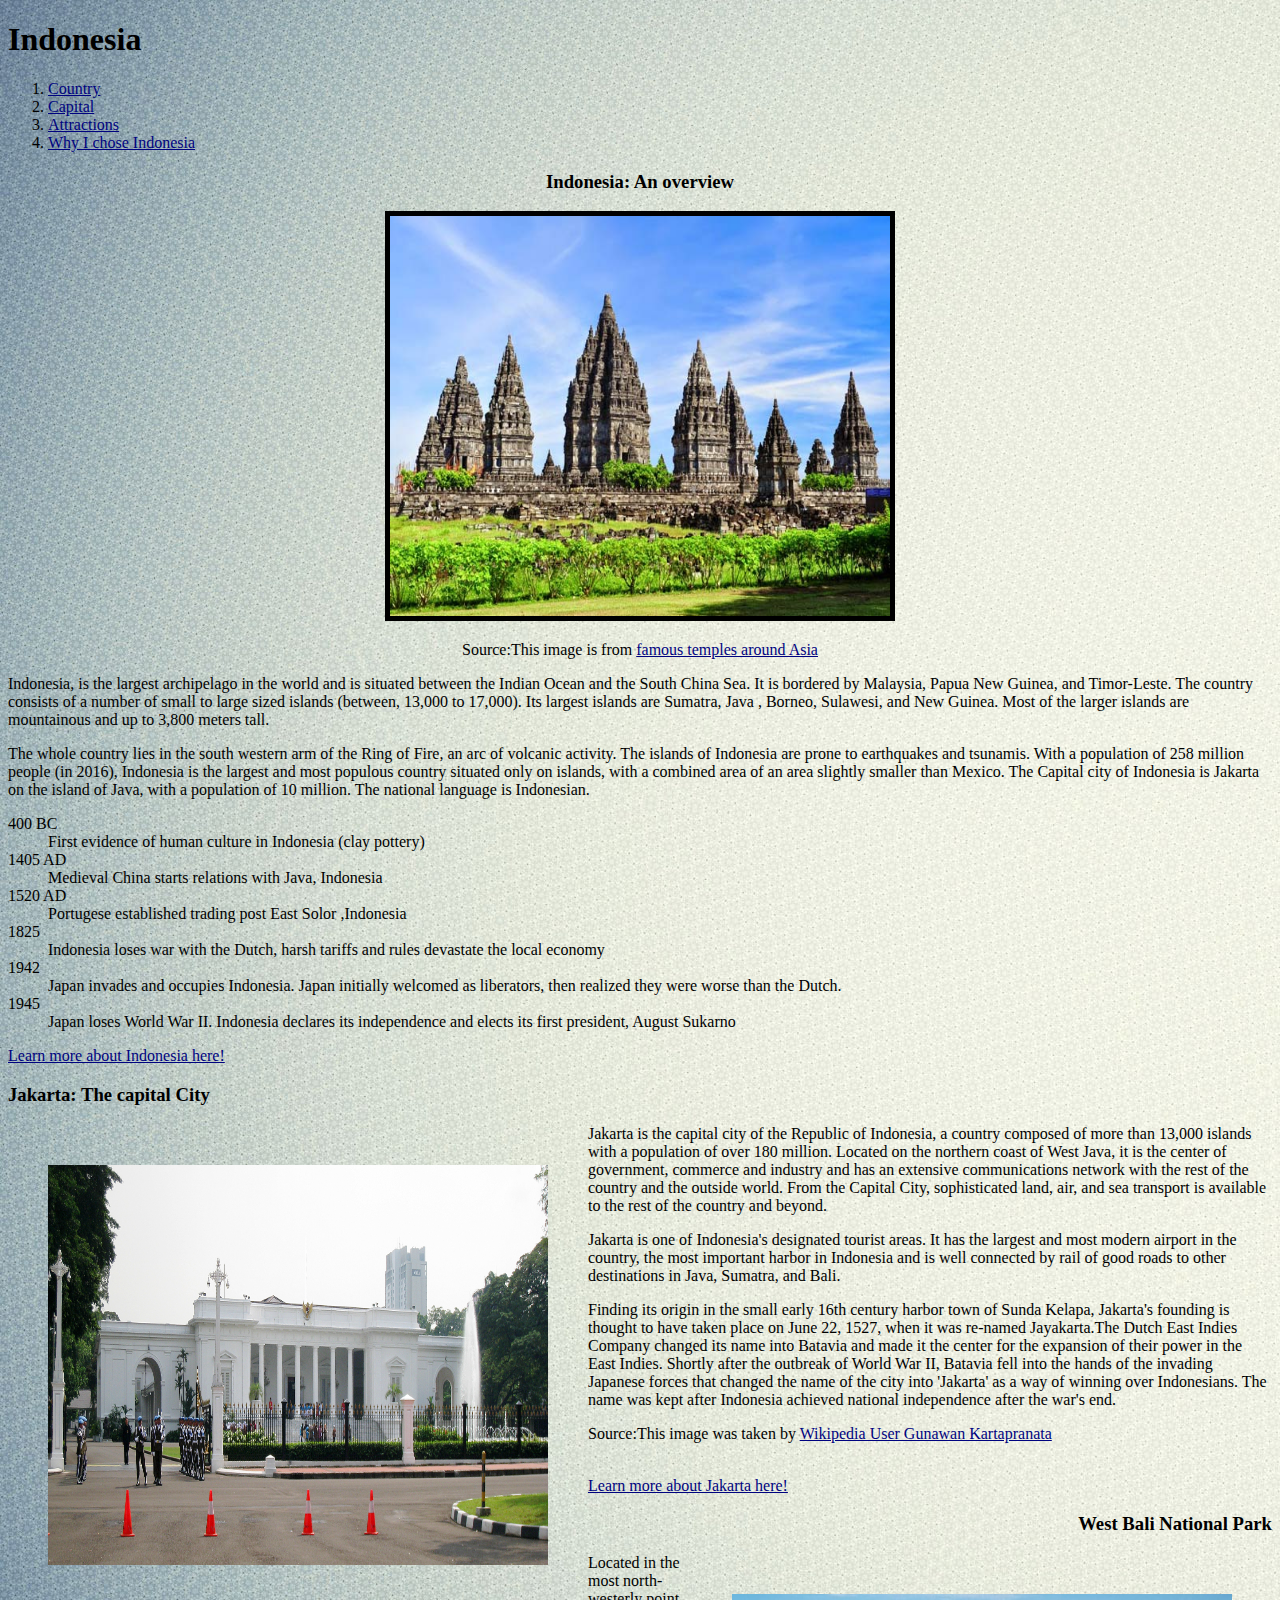
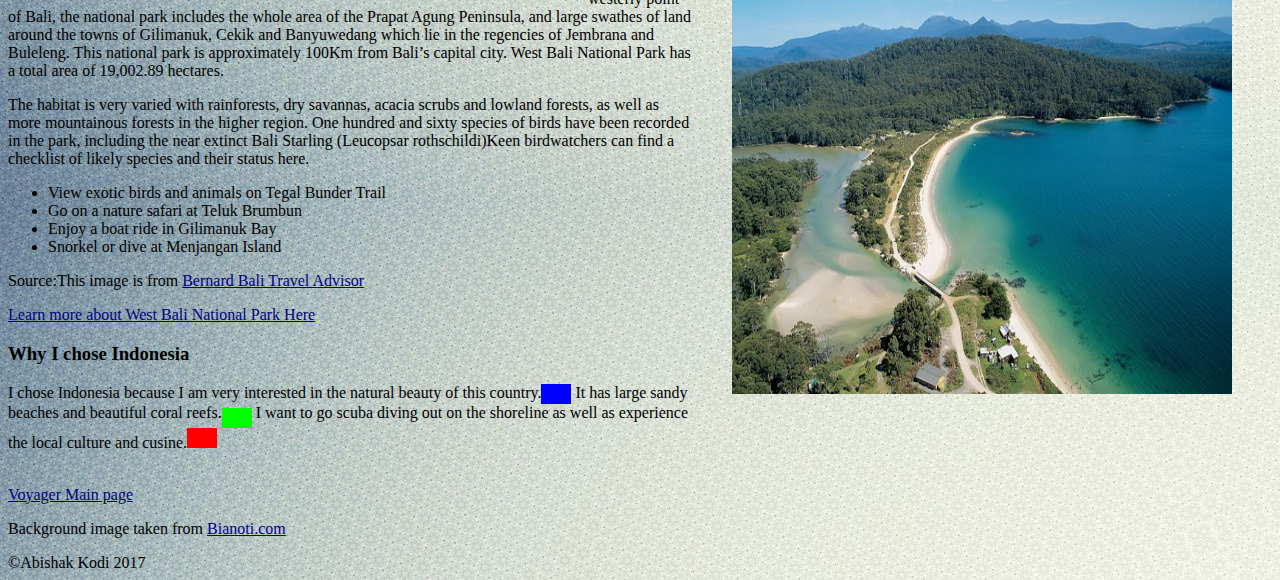
<file: lab8.html>
<!DOCTYPE html>
<html>
<meta charset="utf-8">
<title>Indonesia</title>
<link rel="stylesheet" type="text/css" href="lab8.css">
</head>

<body>
    <h1> Indonesia
  </h1>

  <ol>
    <li><a href="#country">Country</a></li>
    <li><a href="#capital">Capital</a></li>
    <li><a href="#attractions">Attractions</a></li>
    <li><a href="#interest">Why I chose Indonesia</a></li>
  </ol>


    <h3 id="country"> Indonesia: An overview </h3>
    <div style="  text-align: center;
"><img id="temple" src="images/javaTemple.jpg" alt="Java Temple" width="500px" height="400px">
<p>Source:This image is from
  <a href="http://www.indiatvnews.com/lifestyle/news/famous-hindu-temples-outside-india-5042.html"> famous temples around Asia </a></p>
  </div>
    <p>
        Indonesia, is the largest archipelago in the world and is situated between the Indian Ocean and the South China Sea. It is bordered by Malaysia, Papua New Guinea, and Timor-Leste. The country consists of a number of small to large sized islands (between,
        13,000 to 17,000). Its largest islands are Sumatra, Java , Borneo, Sulawesi, and New Guinea. Most of the larger islands are mountainous and up to 3,800 meters tall.
    </p>

    <p>
        The whole country lies in the south western arm of the Ring of Fire, an arc of volcanic activity. The islands of Indonesia are prone to earthquakes and tsunamis. With a population of 258 million people (in 2016), Indonesia is the largest and most populous
        country situated only on islands, with a combined area of an area slightly smaller than Mexico. The Capital city of Indonesia is Jakarta on the island of Java, with a population of 10 million. The national language is Indonesian.
    </p>

<div class="">

    <dl>
      <dt>400 BC
        <dd>First evidence of human culture in Indonesia (clay pottery)</dd>
      </dt>
      <dt>1405 AD
        <dd>Medieval China starts relations with Java, Indonesia</dd>
      </dt>
      <dt>1520 AD
        <dd>Portugese established trading post East Solor ,Indonesia</dd>
      </dt>
      <dt>1825
        <dd> Indonesia loses war with the Dutch, harsh tariffs and rules devastate the local economy</dd>
      </dt>
      <dt>1942
        <dd>Japan invades and occupies Indonesia. Japan initially welcomed as liberators, then realized they were worse than the Dutch. </dd>
      </dt>
    </dt>
    <dt>1945
      <dd> Japan loses World War II. Indonesia declares its independence and elects its first president, August Sukarno</dd>
    </dt>
    </dl>
  </div>


    <a href="http://www.nationsonline.org/oneworld/indonesia.htm"> Learn more about Indonesia here! </a>
    <h3 id="capital"> Jakarta: The capital City </h3>
    <div>
      <img src="images/jakartaPresidentialPalace.jpg" alt="palace" align="left" width="500px" height="400px" style="float: left; margin: 20px; padding: 20px;">
    </div>

    <p>
        Jakarta is the capital city of the Republic of Indonesia, a country composed of more than 13,000 islands with a population of over 180 million. Located on the northern coast of West Java, it is the center of government, commerce and industry and has an
        extensive communications network with the rest of the country and the outside world. From the Capital City, sophisticated land, air, and sea transport is available to the rest of the country and beyond.
    </p>
    <p>
        Jakarta is one of Indonesia's designated tourist areas. It has the largest and most modern airport in the country, the most important harbor in Indonesia and is well connected by rail of good roads to other destinations in Java, Sumatra, and Bali.

    </p>

    <p>
        Finding its origin in the small early 16th century harbor town of Sunda Kelapa, Jakarta's founding is thought to have taken place on June 22, 1527, when it was re-named Jayakarta.The Dutch East Indies Company changed its name into Batavia and made it
        the center for the expansion of their power in the East Indies. Shortly after the outbreak of World War II, Batavia fell into the hands of the invading Japanese forces that changed the name of the city into 'Jakarta' as a way of winning over Indonesians.
        The name was kept after Indonesia achieved national independence after the war's end.
    </p>
    <p>Source:This image was taken by  <a href="https://en.wikipedia.org/wiki/Merdeka_Palace">Wikipedia User Gunawan Kartapranata </a>
    </p>

    <br>

    <a href="http://www.indonesia-tourism.com/jakarta/"> Learn more about Jakarta here!</a>

    <h3 id="attractions" style="text-align:right;">West Bali National Park </h3>
    <div>
      <img src="images/baliNationalPark.jpg" width="500px" height="400px" style="float: right; margin: 10px; padding: 30px;" alt="park">

    </div>

    <p>
        Located in the most north-westerly point of Bali, the national park includes the whole area of the Prapat Agung Peninsula, and large swathes of land around the towns of Gilimanuk, Cekik and Banyuwedang which lie in the regencies of Jembrana and Buleleng.
        This national park is approximately 100Km from Bali’s capital city. West Bali National Park has a total area of 19,002.89 hectares.
    </p>
    <p>
        The habitat is very varied with rainforests, dry savannas, acacia scrubs and lowland forests, as well as more mountainous forests in the higher region. One hundred and sixty species of birds have been recorded in the park, including the near extinct Bali
        Starling (Leucopsar rothschildi)Keen birdwatchers can find a checklist of likely species and their status here.

    </p>

    <div>
      <ul>
        <li>View exotic birds and animals on Tegal Bunder Trail</li>
        <li>Go on a nature safari at Teluk Brumbun</li>
        <li>Enjoy a boat ride in Gilimanuk Bay</li>
        <li>Snorkel or dive at Menjangan Island </li>
      </ul>
    </div>

    <p>Source:This image is from <a href="http://bernardbaliadvisor.com/west-bali-national-park-jungle-tracking.html"> Bernard Bali Travel Advisor </a>
    </p>

    <a href="http://www.indonesia.travel/en/destination/area/west-bali-national-park">Learn more about West Bali National Park Here</a>

    <br>

    <h3 id="interest"> Why I chose Indonesia </h3>
    <p>I chose Indonesia because I am very interested in the natural beauty of this country.<img src="images/blueBlock.gif" align="top" width="30px" height="20px" alt=""> It has large sandy beaches and beautiful coral reefs.<img src="images/greenBlock.gif" align="middle" width="30px" height="20px" alt=""> I want to go scuba diving out on the shoreline as well as experience the local culture and cusine.<img src="images/redBlock.gif" align="bottom" width="30px" height="20px" alt=""> </p>


    <br>
    <a href="http://voyager.deanza.edu/~avkodi/"> Voyager Main page</a>

<p>Background image taken from <a href="http://www.bianoti.com/plain-light-color-backgrounds.html"> Bianoti.com</a></p>


&copy;Abishak Kodi 2017

</body>

</html>
</file>
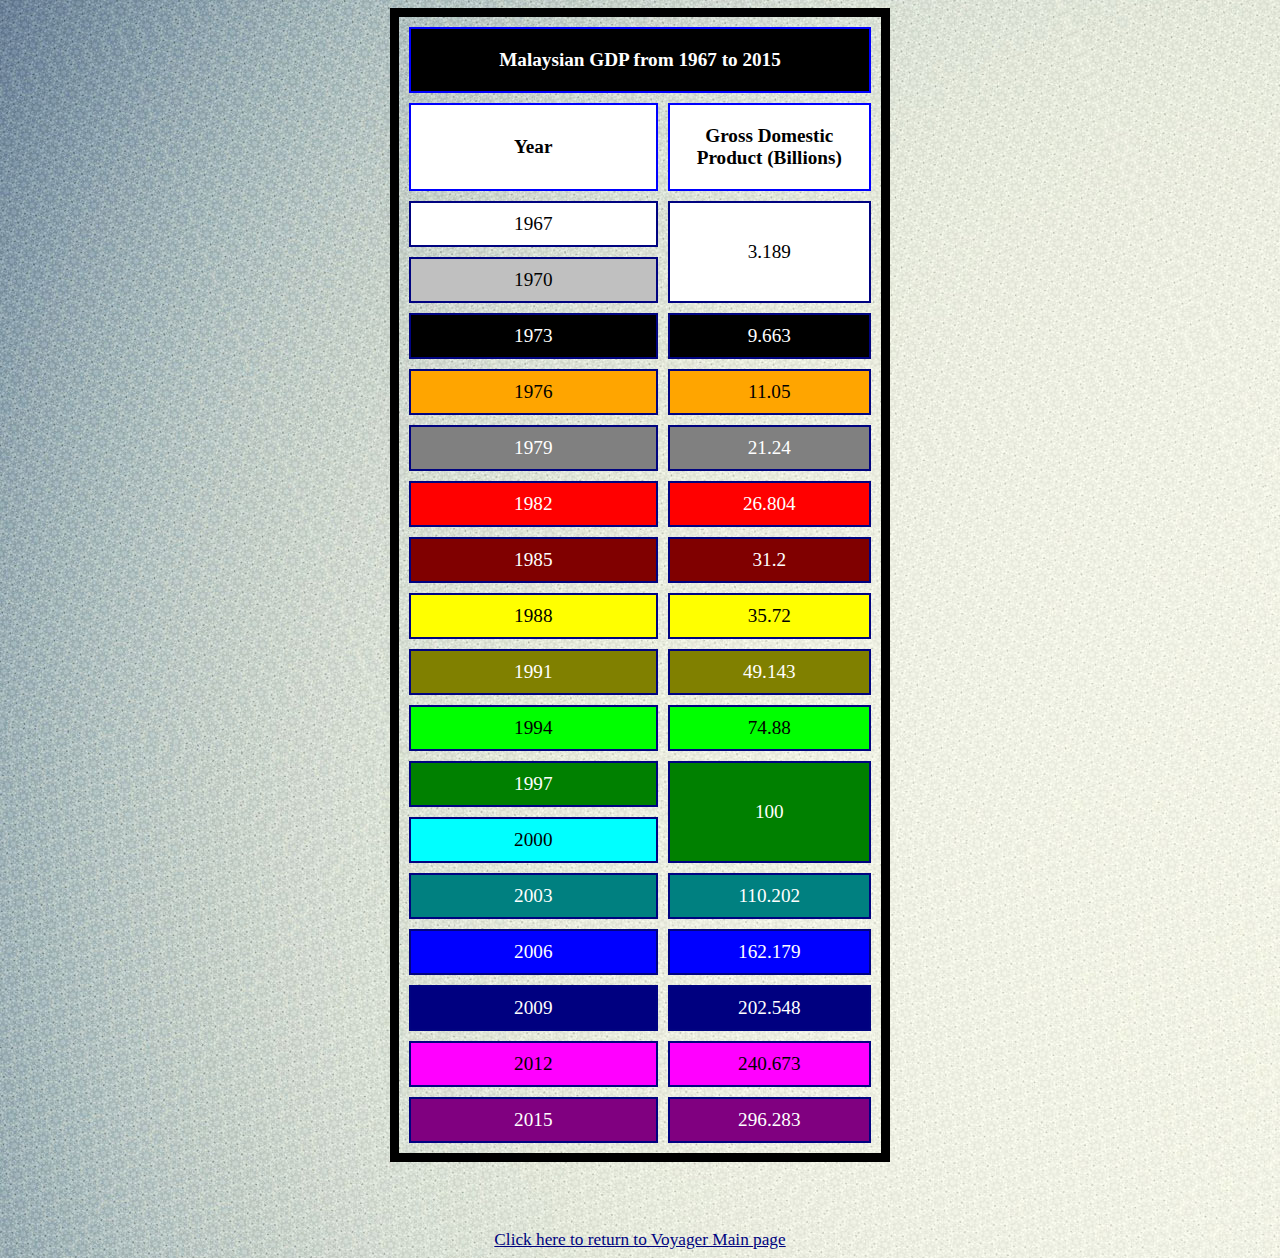
<file: lab9.html>
<!DOCTYPE html>
<html>

<head>
    <meta charset="utf-8">
    <title></title>
    <link rel="stylesheet" type="text/css" href="lab9.css">
</head>

<body>

    <table id="Malaysia" style="border:9px solid black;">

        <tbody >
            <tr style="background-color: black; color: white">
                <th colspan="2" width="200px">Malaysian GDP from 1967 to 2015</th>

            </tr>

            <tr style="background-color: white;">

                <th width="55%"> Year </th>
                <th width="70%"> Gross Domestic Product (Billions) </th>
            </tr>


            <tr style="background-color: white;">

                <td> 1967 </td>
                <td rowspan="2"> 3.189 </td>
            </tr>
            <tr style="background-color: silver;">


                <td> 1970 </td>

            </tr>
            <tr style="background-color: black; color: white">


                <td> 1973 </td>
                <td> 9.663 </td>
            </tr>

            <tr style="background-color: orange; color: black">

                <td> 1976 </td>
                <td> 11.05 </td>
            </tr>

            <tr style="background-color: gray; color: white">

                <td> 1979 </td>
                <td> 21.24 </td>
            </tr>


            <tr style="background-color: red; color: white">
                <td> 1982 </td>
                <td> 26.804 </td>
            </tr>


            <tr style="background-color: maroon; color: white">
                <td> 1985 </td>
                <td> 31.2 </td>
            </tr>


            <tr style="background-color: yellow; ">
                <td> 1988 </td>
                <td> 35.72 </td>
            </tr>


            <tr style="background-color: olive; color: white">
                <td> 1991 </td>
                <td> 49.143 </td>
            </tr>


            <tr style="background-color: lime;">
                <td> 1994 </td>
                <td> 74.88 </td>
            </tr>

            <tr style="background-color: green; color: white">
                <td> 1997 </td>
                <td rowspan="2"> 100 </td>
            </tr>


            <tr style="background-color: aqua; ">
                <td> 2000 </td>
            </tr>

            <tr style="background-color: teal; color: white">
                <td> 2003 </td>
                <td> 110.202 </td>
            </tr>


            <tr style="background-color: blue; color: white">
                <td> 2006 </td>
                <td> 162.179 </td>
            </tr>


            <tr style="background-color: navy; color: white">
                <td> 2009 </td>
                <td> 202.548 </td>
            </tr>


            <tr style="background-color: fuchsia; color: black">
                <td> 2012 </td>
                <td> 240.673 </td>
            </tr>


            <tr style="background-color: purple; color: white">
                <td> 2015 </td>
                <td> 296.283 </td>
            </tr>



        </tbody>
    </table>
<br>
<br>
<br>
<div style="text-align:center;"><a href="http://voyager.deanza.edu/~avkodi/">Click here to return to Voyager Main page</a>
<br></div>


</html>
</file>
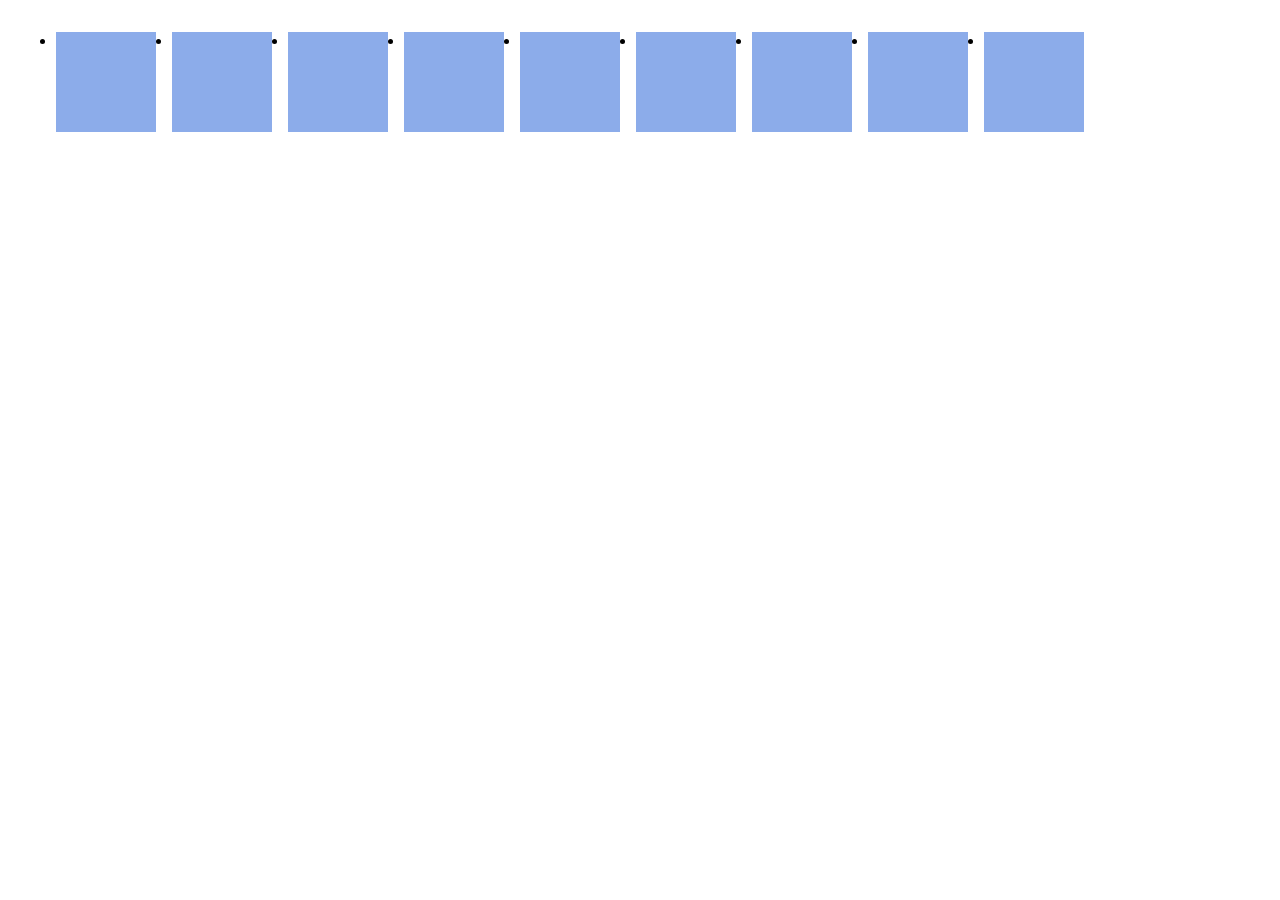
<file: playground.html>
<!DOCTYPE html>
<html>
  <head>
    <meta charset="utf-8">
    <style media="screen">
    li {
width: 100px;
height: 100px;
background-color: #8cacea;
margin: 8px;
}
ul{
  display: inline-flex;
  flex-wrap: wrap;
}
    </style>
    <title></title>
  </head>
  <body>
    <ul> <!--parent element-->
      <li></li> <!--first child element-->
      <li></li> <!--second child element-->
      <li></li>
      <li></li> <!--first child element-->
      <li></li> <!--second child element-->
      <li></li>
      <li></li> <!--first child element-->
      <li></li> <!--second child element-->
      <li></li> <!--th <
    </ul>
  </body>
</html>
</file>
<file: final.css>
.title{
  text-align: center;
}

.header{
  align-items: left;
}
body{
  background-image: url(images/finalBackground.jpg);
  background-repeat: no-repeat;
  background-size: cover;}


#history, #transport { background-color: white;
}

li{
  background-color: white;
}
h3>span{
  border-radius: 20px;
  background-color: white;
  font-size: 30px;
  box-shadow: 0 4px 8px 0;
  padding: 10px;
  margin-left: auto;
  min-width: 50px;
}
p.description{
background-color: #A1FBFF;
box-shadow: 0 4px 8px 0;
padding: 15px;
max-width: 200px;
min-height: 200px;
}

.hotspring{
  border: 5px;
  border-color: black;

}

div.polaroid {
  width: 80%;
  background-color: white;
  box-shadow: 0 4px 8px 0;
  margin-bottom: 20px;
  text-align: center;
  padding: 5px;
  border-radius: 5px;
}
</file>
<file: lab9.css>
body {
    background-image: url(images/background.jpg);
    background-color: white;
    font-size: 120%;
}

p {
    background-color: yellow;
    style="border:2px solid black;"
}

a:link {
    color: #000380;
    font-size: 90%;
}

#Malaysia {
    width: 500px;
    border: 8px orange solid;
    margin-left: auto;
    margin-right: auto;
    border-collapse: separate;
    border-spacing: 10px;
    text-align: center;
}

#Malaysia th {
    border: 2px blue solid;
    padding: 20px;
}

#Malaysia td {
    border: 2px #000380 solid;
    padding: 10px;
}
</file>
<file: lab4.css>
body { background-color: #ffe44f;} /*changes background color of body*/
      p{background-color: #ffb5c1; /*changes background color of paragraphs*/
      color: #128f32;} /*changes txt color of paragraphs*/

#skyblue { background-color:#ADD8E6;
          color: #5D0F0D;}
</file>
<file: lab5.css>
body { background-color: #ffe44f;} /*changes background color of body*/

p{background-color: #ffb5c1; /*changes background color of paragraphs*/
  color: #128f32;
  font-family: sans-serif;} /*changes txt color of paragraphs*/

  #skyblue { background-color:#ADD8E6;
    color: #5D0F0D;}

    #blockQuote {border-style: solid;
      border-color: brown;
      border-width: 8px;
      padding: 16px;
      font-style: italic;}
</file>
<file: lab6.css>
.windowpane{
  background-color: 	#ADD8E6;
  width: 500px;
  height: 400px;
}
a:link
  {
  color:        #000380;
  }
</file>
<file: lab7.css>
.windowpane{
  background-color: 	#ADD8E6;
  width: 500px;
  height: 400px;
}
a:link
  {
  color:        #000380;
  }
#country {
  text-align: center;
}

#temple {
  border-color: black;
  border-width: 5px;
  border-style: solid;
}

body{
background-image: url(images/background.jpg);
background-repeat: repeat;
}
</file>
<file: lab8.css>
.windowpane{
  background-color: 	#ADD8E6;
  width: 500px;
  height: 400px;
}
a:link
  {
  color:        #000380;
  }
#country {
  text-align: center;
}

#temple {
  border-color: black;
  border-width: 5px;
  border-style: solid;
}

body{
background-image: url(images/background.jpg);
background-repeat: repeat;
}
</file>
